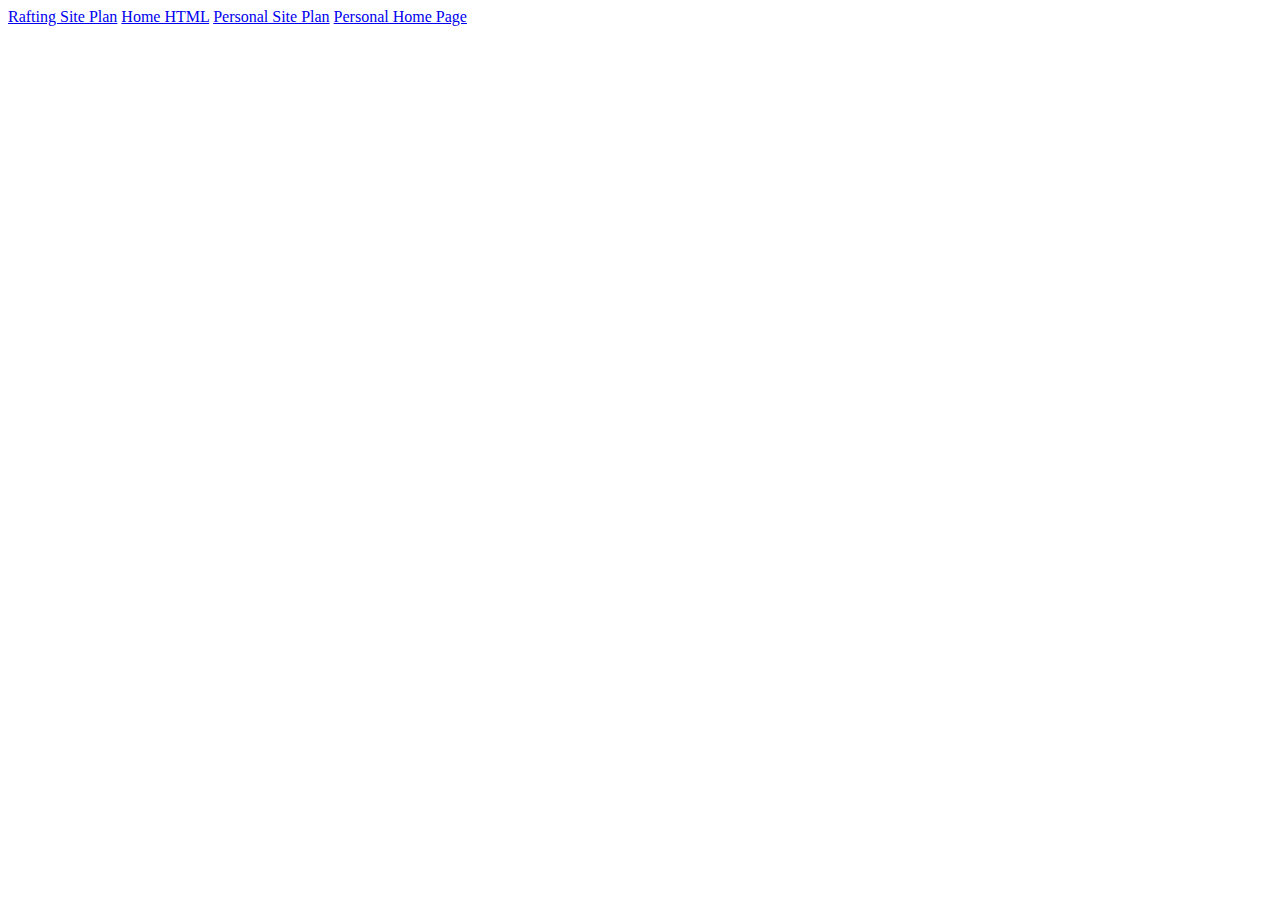
<file: index.html>
<!DOCTYPE html>
<html lang="en">
<head>
    <meta charset="UTF-8">
    <meta http-equiv="X-UA-Compatible" content="IE=edge">
    <meta name="viewport" content="width=device-width, initial-scale=1.0">
    <title>Document</title>
</head>
<body>
    <a href="./wwr/site-plan-rafting.html">Rafting Site Plan</a>
    <a href="./wwr/index.html">Home HTML</a>
    <a href="./music site/site-plan.html">Personal Site Plan</a>
    <a href="./music site/index.html">Personal Home Page</a>
    
</body>
</html>
</file>
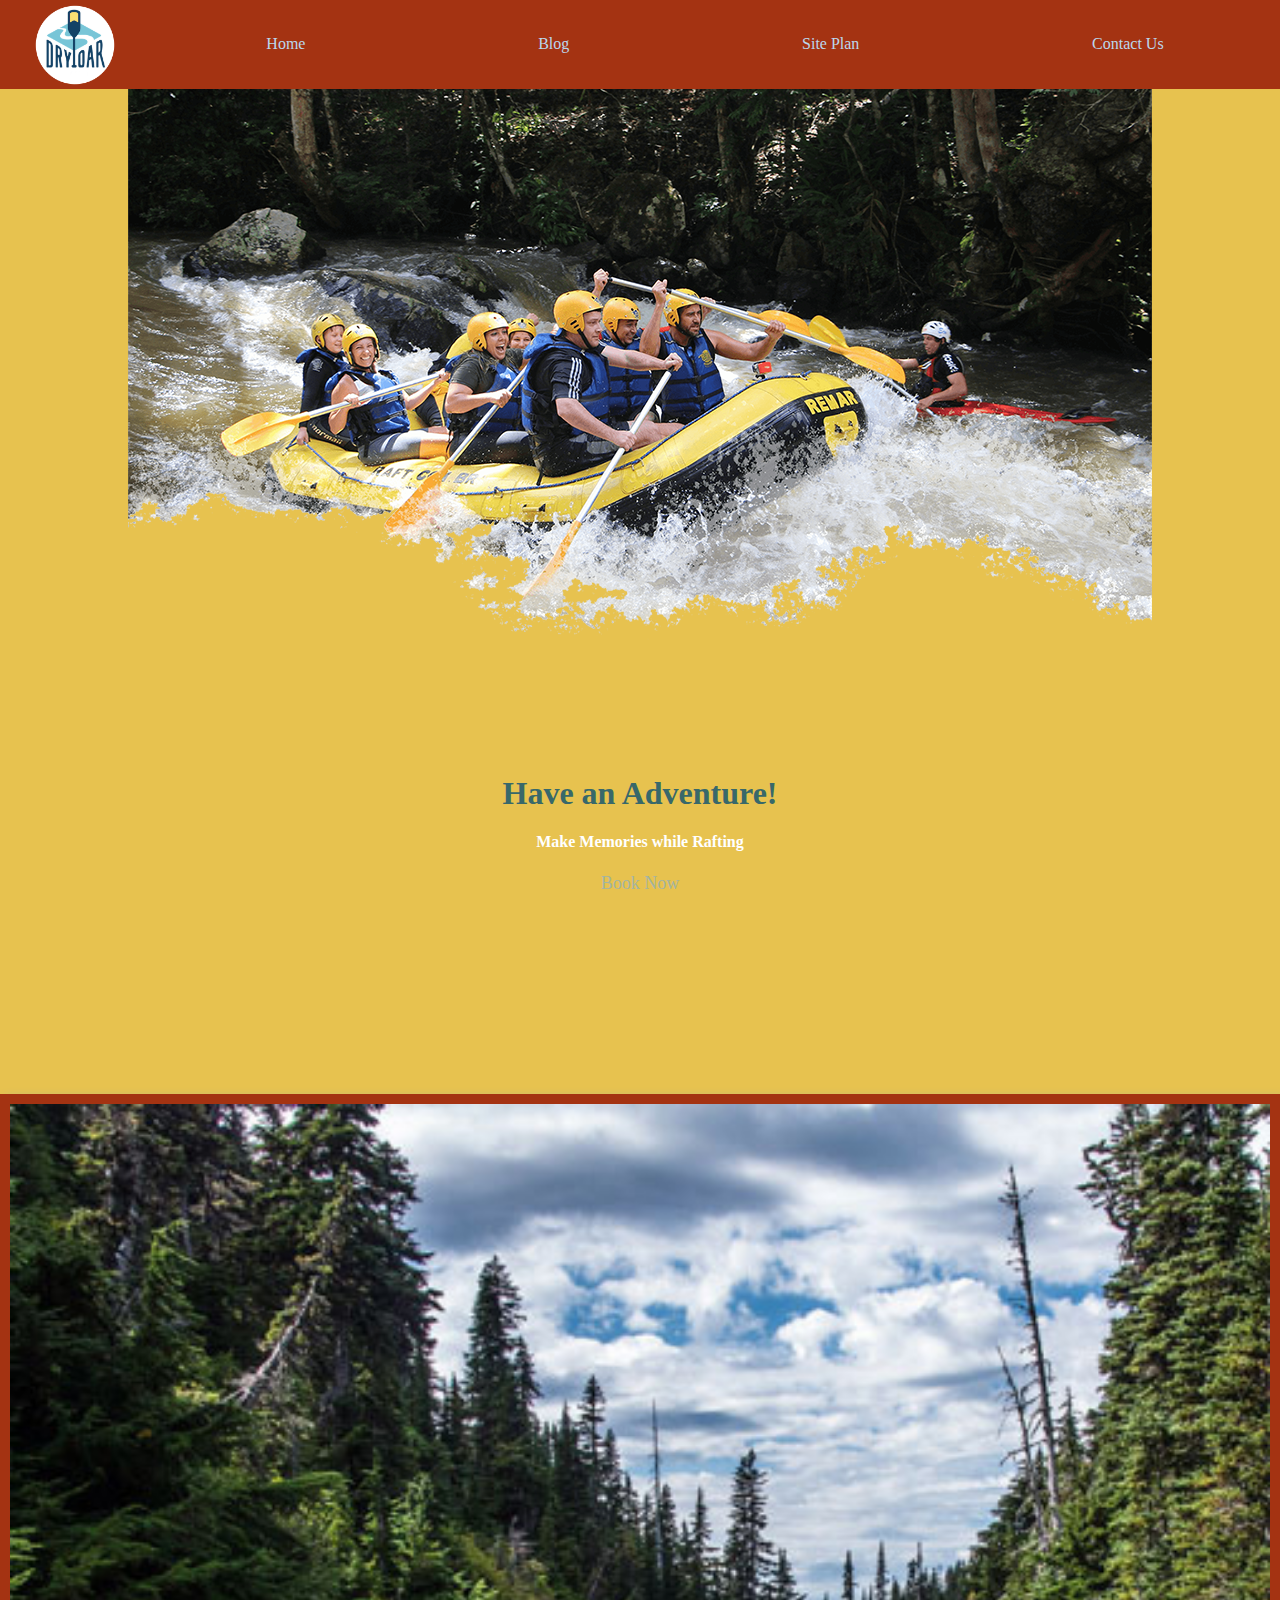
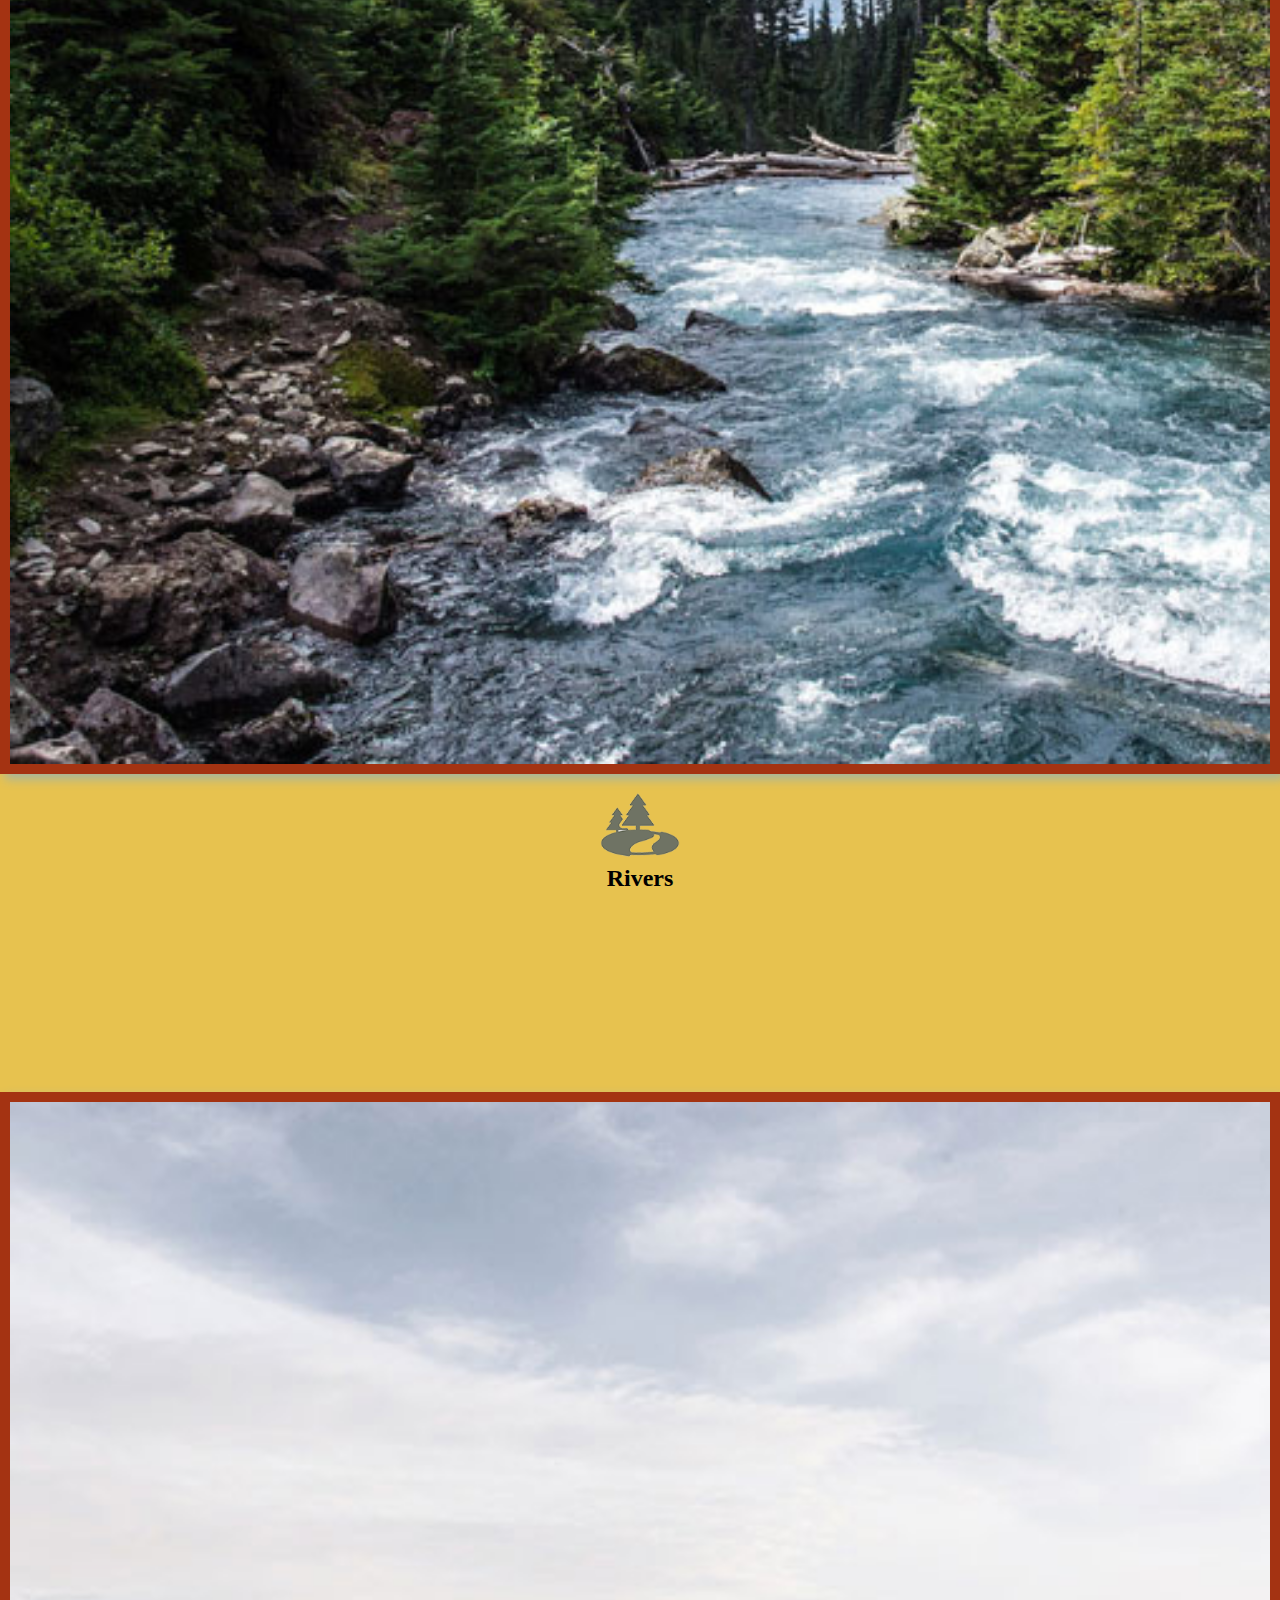
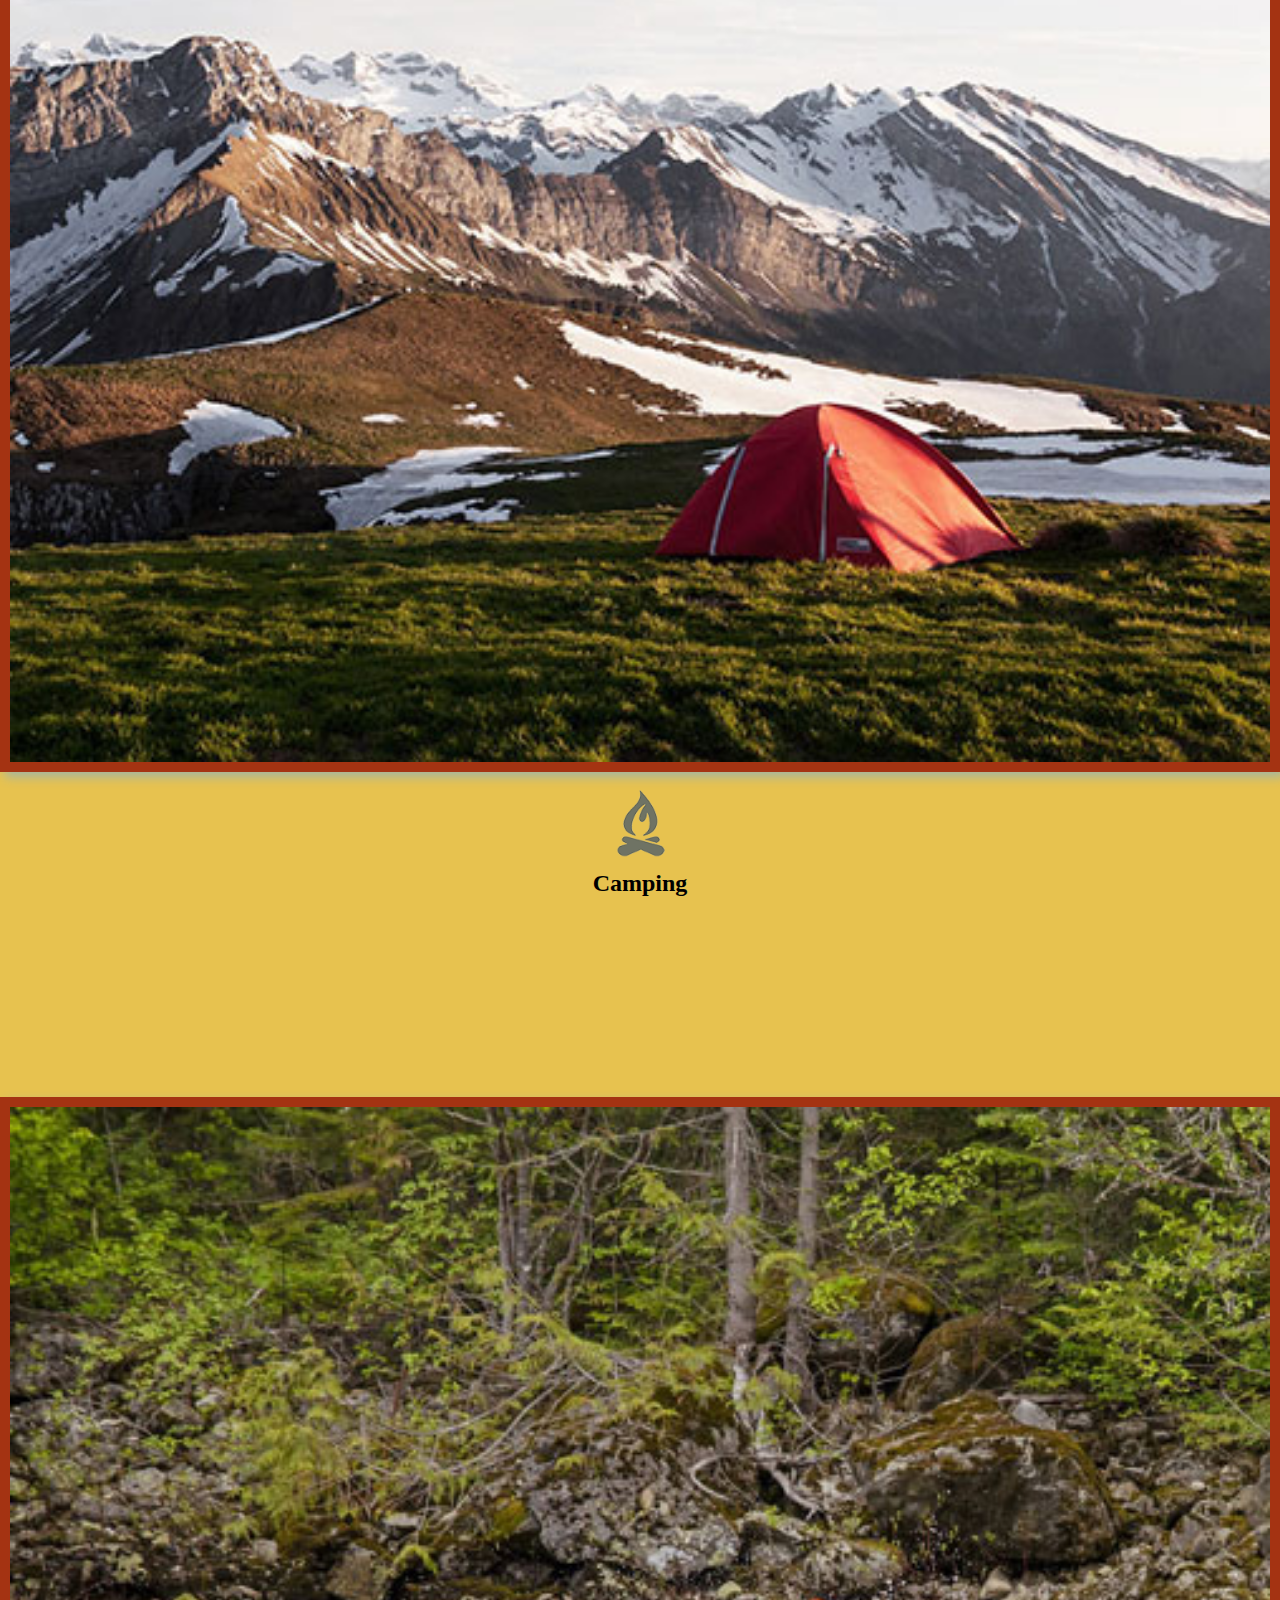
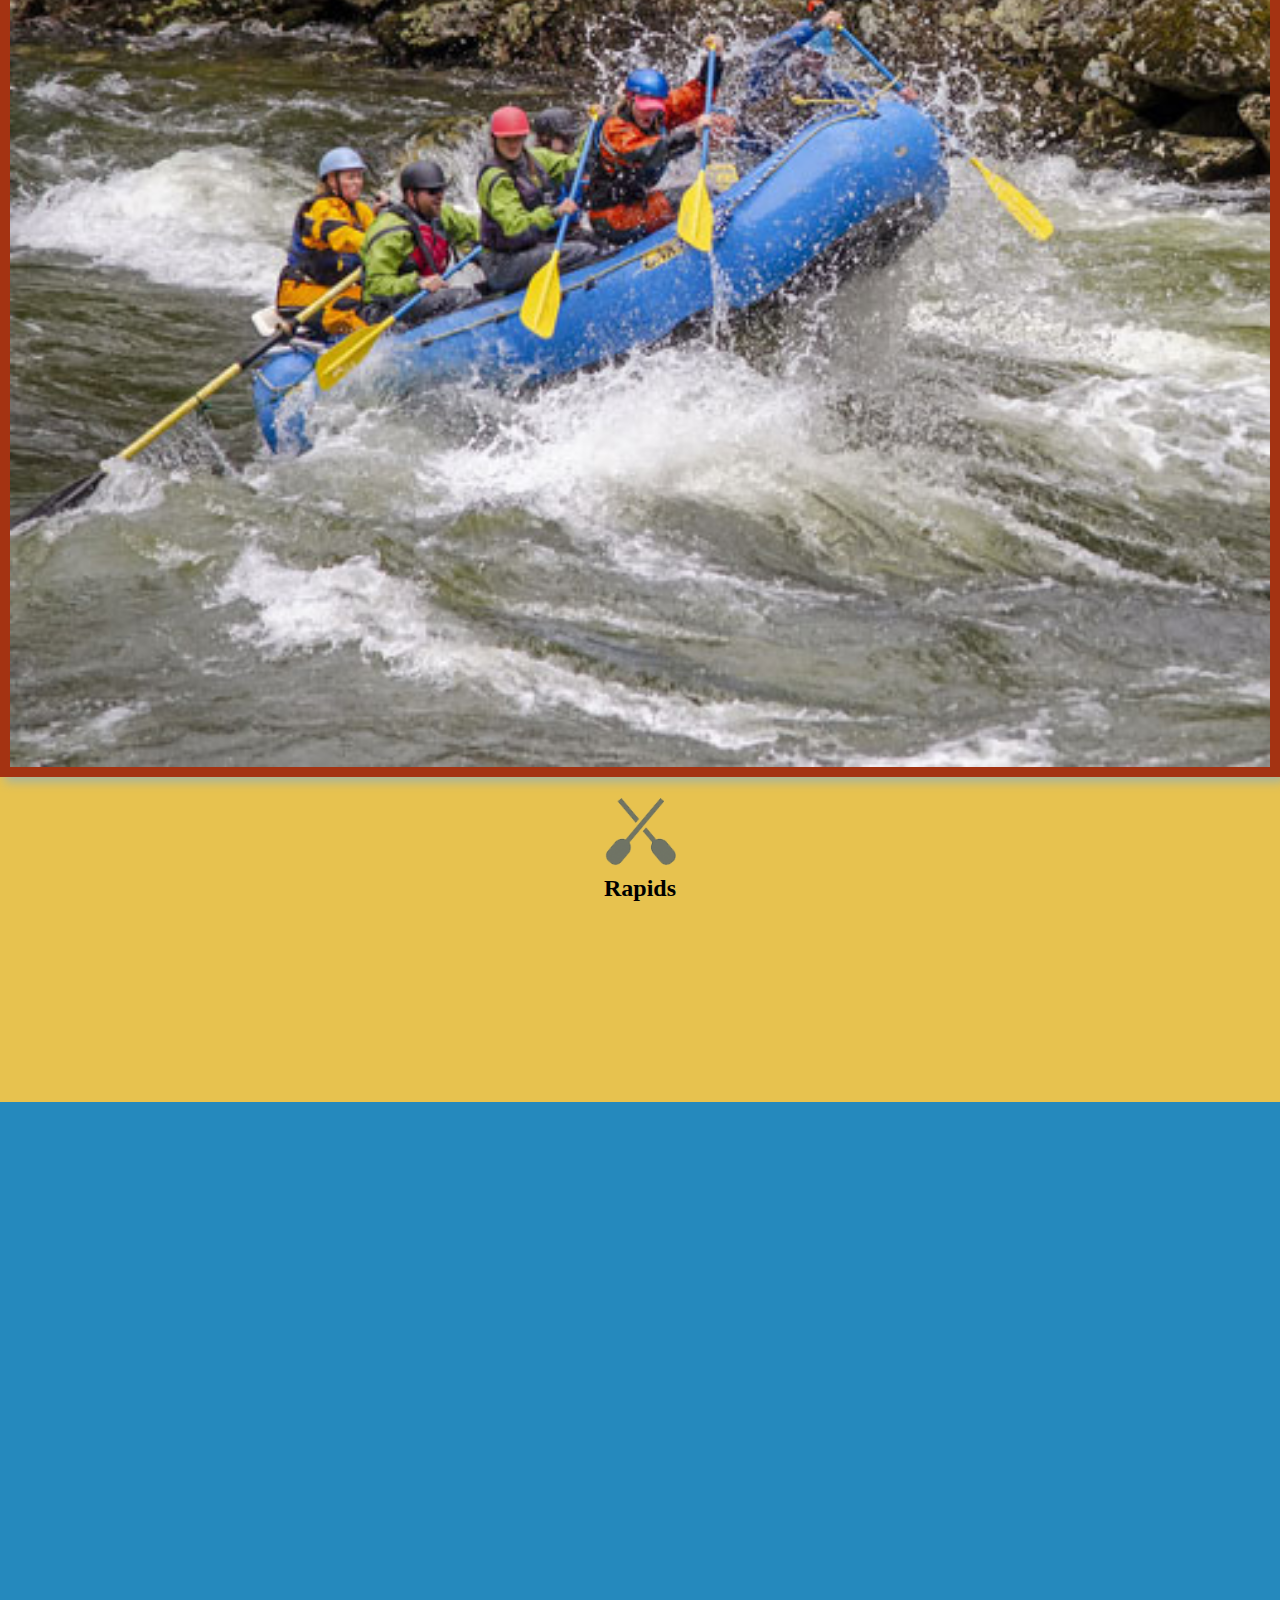
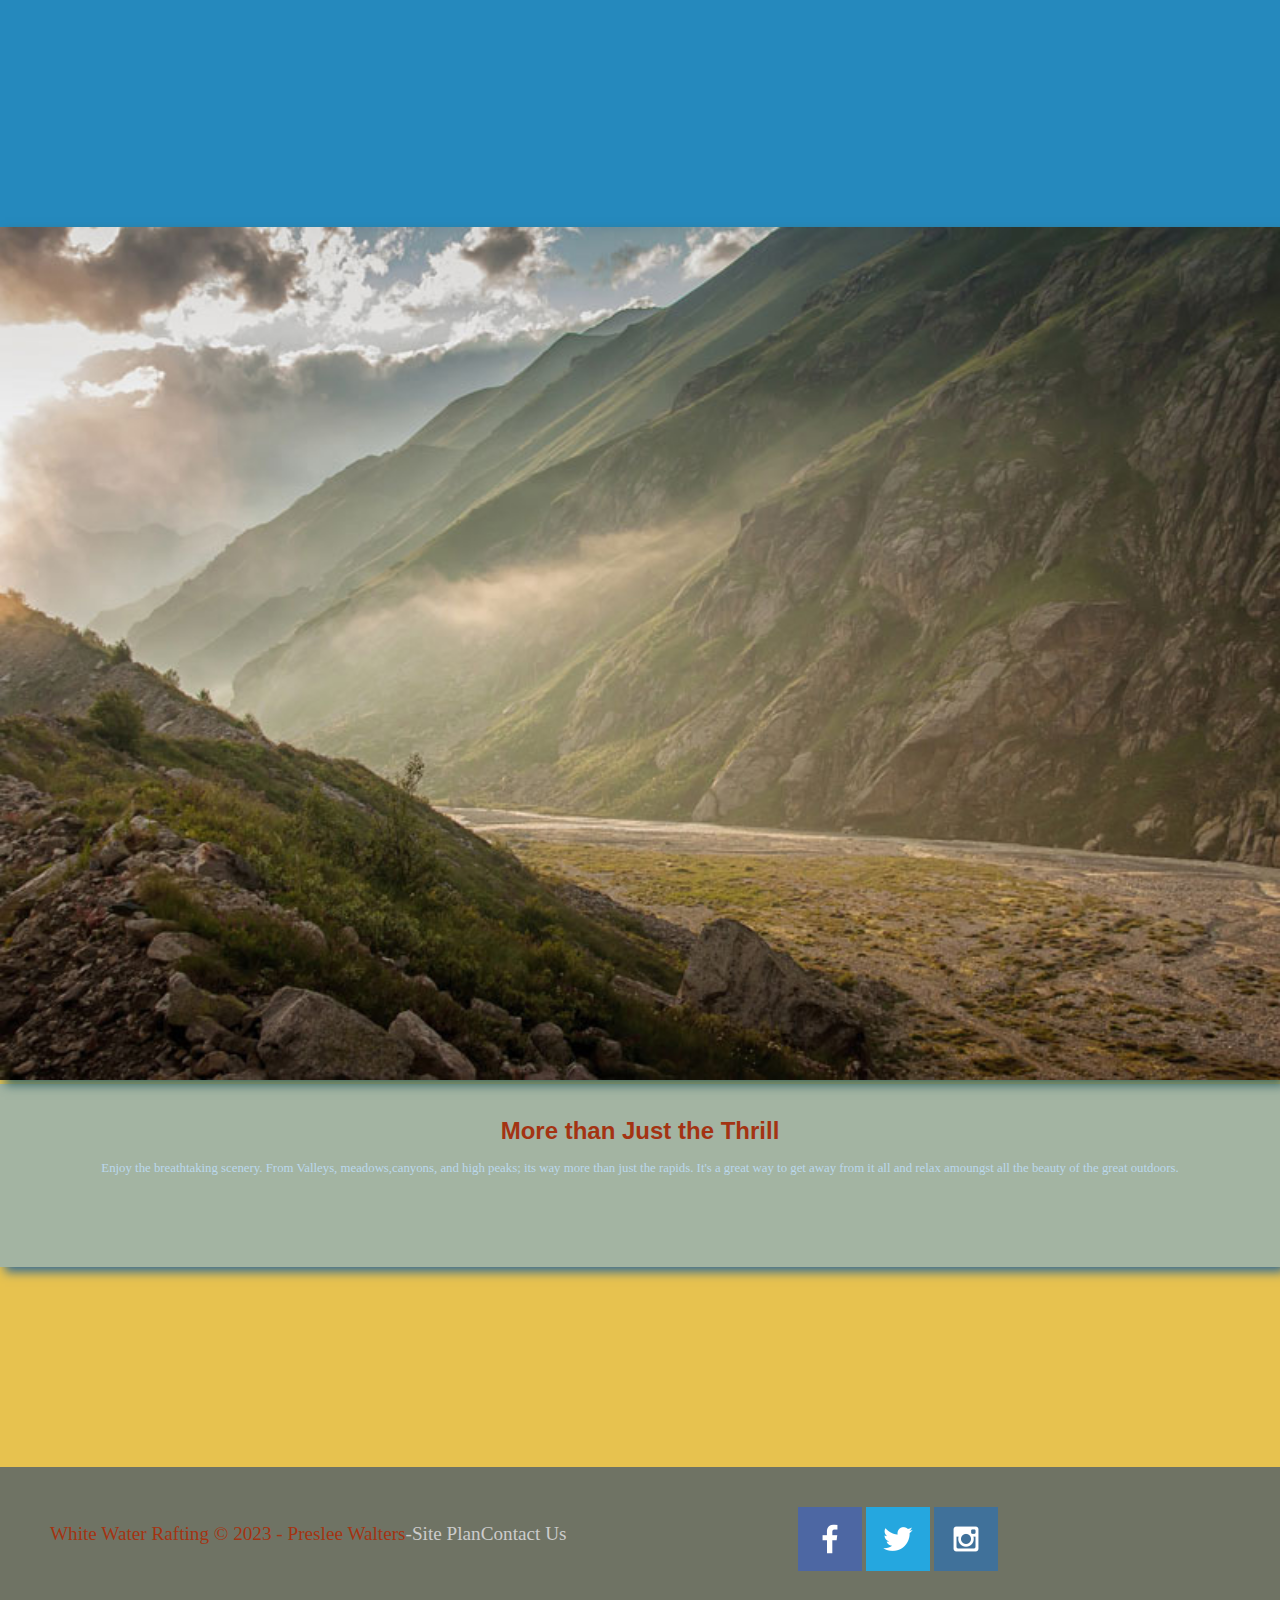
<file: wwr/index.html>
<!DOCTYPE html>
<html lang="en">
<head>
    <meta charset="UTF-8">
    <meta http-equiv="X-UA-Compatible" content="IE=edge">
    <meta name="viewport" content="width=device-width, initial-scale=1.0">
    <link rel="stylesheet" href="styles/style.css">
    <title>Rafting Guide | Vacation | Home</title>
</head>
<body>
    <div id="content"> 
    <header> 
        <a id="logo_link" href="index.html">
            <img class ="logo" src="./images/logo.png" alt = "Rafting Guide Logo">
        </a>
        <nav>
            <a href="index.html">Home</a>
            <a href="blog.html">Blog</a>
            <a href="site-plan-rafting.html">Site Plan</a>
            <a href="contactus.html">Contact Us</a>
        </nav>
    </header>
        <div id="hero">
            <div id="hero-box">
            <img id="hero-img" src="./images/hero.png" alt="Group enjoying rafting">
            </div>
        </div>
        <section id="hero-msg">
            <h1 class="home-title">Have an Adventure!</h1>
            <h4>Make Memories while Rafting</h4>
            <div class="button-box">
                <a class="book" href="contactus.html">Book Now</a>
            </div>
        </section>
        <main class="home-grid">
            <section class="rivers-card">
                <img class="card-img" src="./images/rivers.jpg" alt="river in forest">
                <img class="icon" src="./images/river_icon.png" alt="river icon">
                <h2>Rivers</h2>
            </section>
            <section class="camping-card">
                <img class="card-img" src="./images/camping.jpg" alt="tent in the mountains">
                <img class="icon" src="./images/fire_icon.png" alt="fire icon">
                <h2>Camping</h2>
            </section>
            <section class="rapids-card">
                <img class="card-img" src="./images/rapids.jpg" alt="rafting boat">
                <img class="icon" src="./images/oars.png" alt="oars icon">
                <h2>Rapids</h2>
        </section>  
        <div id="background"></div>
        <img class="mountains" src="./images/mountains.jpg" alt="Misty mountains">
        <section class="msg">
            <h2>More than Just the Thrill</h2>
            <p>Enjoy the breathtaking scenery. From Valleys, meadows,canyons, and high peaks; its way more than just the rapids. It's a great way to get away from it all and relax amoungst all the beauty of the great outdoors.</p>
            <a class="join" href="rivers.html">Join Us</a>

        </section>
        </main>
        <footer>
            <p>White Water Rafting &copy; 2023 - Preslee Walters</p>
            <p><a href="site-plan-rafting.html"> -Site Plan</a> </p>
            <p><a href="contactus.html"> Contact Us</a> </p>
            <div class="social">
                <a href="https://facebook.com" target="_blank">
                    <img src="./images/facebook.png" alt="fb icon">
                </a>
                    <a href="https://twitter.com" target="_blank">
                        <img src="./images/twitter.png" alt="twitter icon">
                </a>
                <a href="https://instagram.com" target="_blank">
                        <img src="./images/instagram.png" alt="instagram icon">
                </a>
            </div>
        </footer>
    </div>
</body>
</html>
</file>
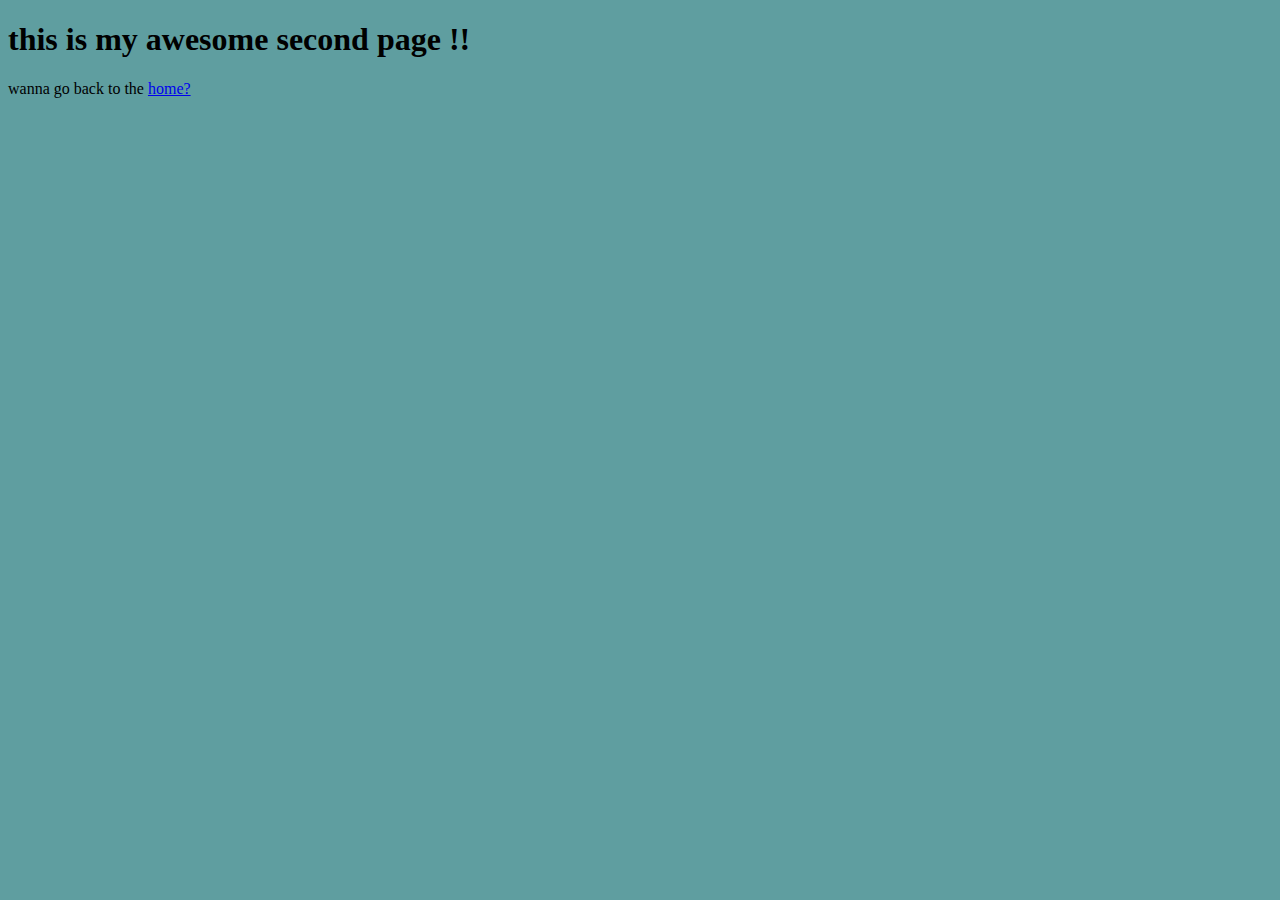
<file: awesomesecondpage.html>
<!DOCTYPE html>
<html lang="en" class="anotherColor">
<head>
    <meta charset="UTF-8">
    <meta http-equiv="X-UA-Compatible" content="IE=edge">
    <meta name="viewport" content="width=device-width, initial-scale=1.0">
    <title>awesome second page</title>
    <link rel="stylesheet" href="style.css">
</head>
<body>
    <h1> this is my awesome second page !!</h1>
    <p> wanna go back to the <a href ="./index.html">home?</a></p>
</body>
</html>
</file>
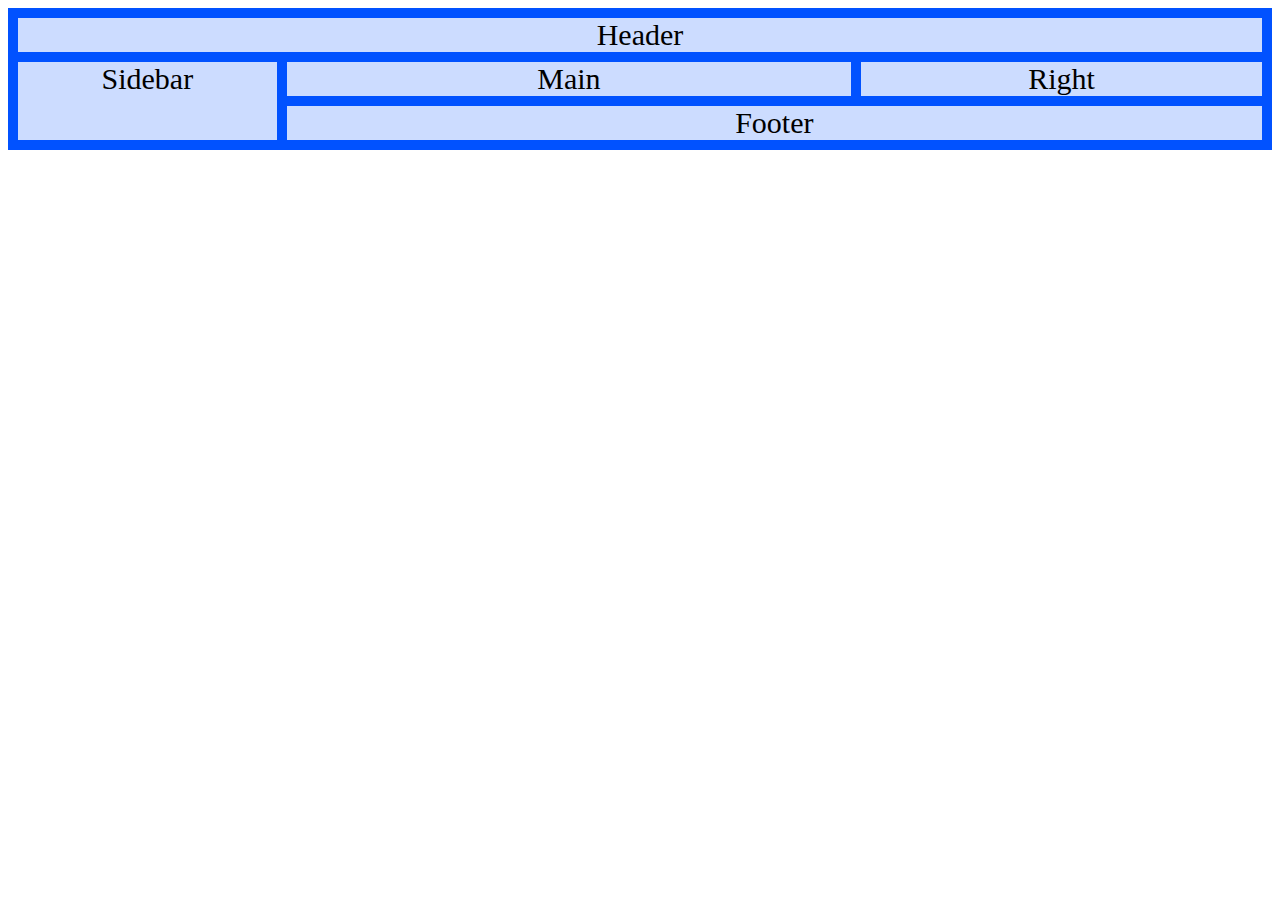
<file: grid.html>
<!DOCTYPE html>
<html>
<head>
<style>
.item1 { grid-area: header; }
.item2 { grid-area: menu; }
.item3 { grid-area: main; }
.item4 { grid-area: right; }
.item5 { grid-area: footer; }

.grid-container {
  display: grid;
  grid-template-areas:
    'header header header header header header'
    'menu main main main right right'
    'menu footer footer footer footer footer';
  gap: 10px;
  background-color: #0152ff;
  padding: 10px;
}

.grid-container > div {
  background-color: rgba(255, 255, 255, 0.8);
  text-align: center;
  padding: 20px 0 solid rgb(250, 250, 250);
  font-size: 30px;
}
</style>
</head>
<body>


<div class="grid-container">
  <div class="item1">Header</div>
  <div class="item2">Sidebar</div>
  <div class="item3">Main</div>  
  <div class="item4">Right</div>
  <div class="item5">Footer</div>
</div>

</body>
</html>
</file>
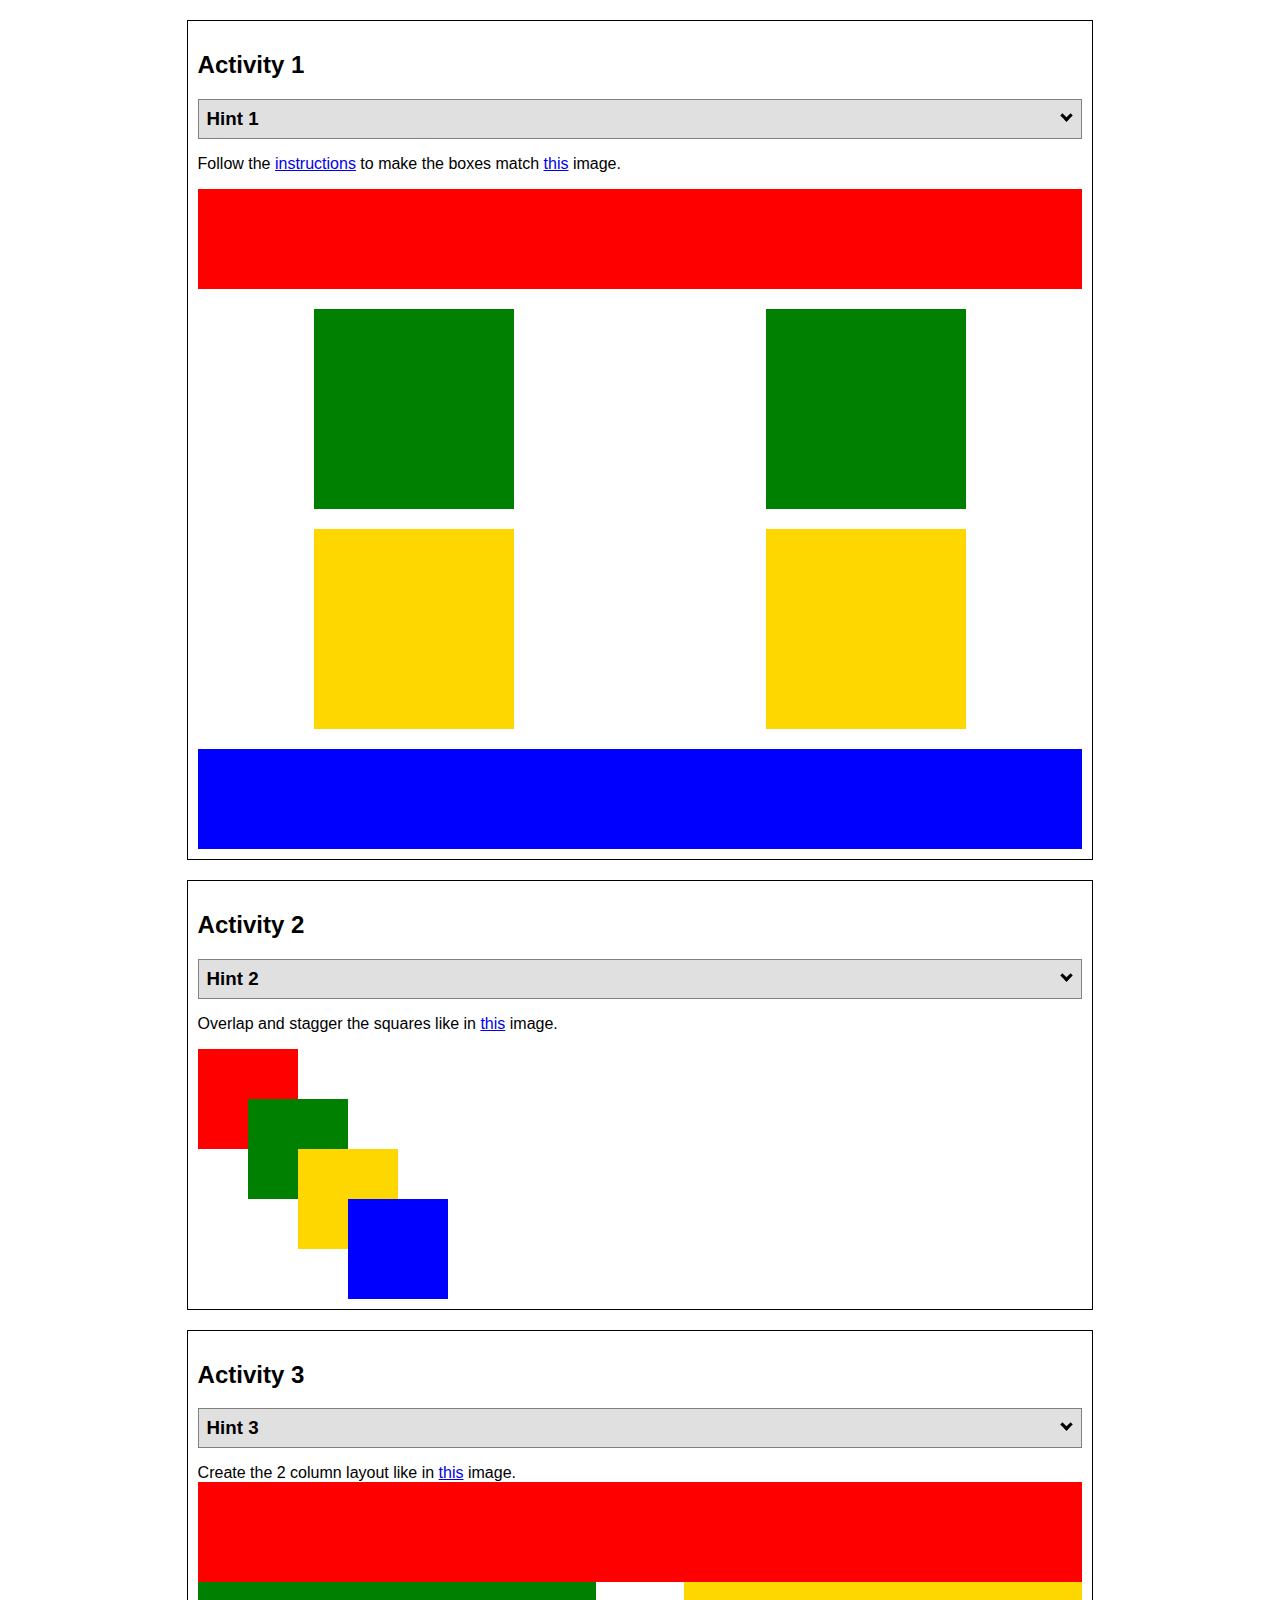
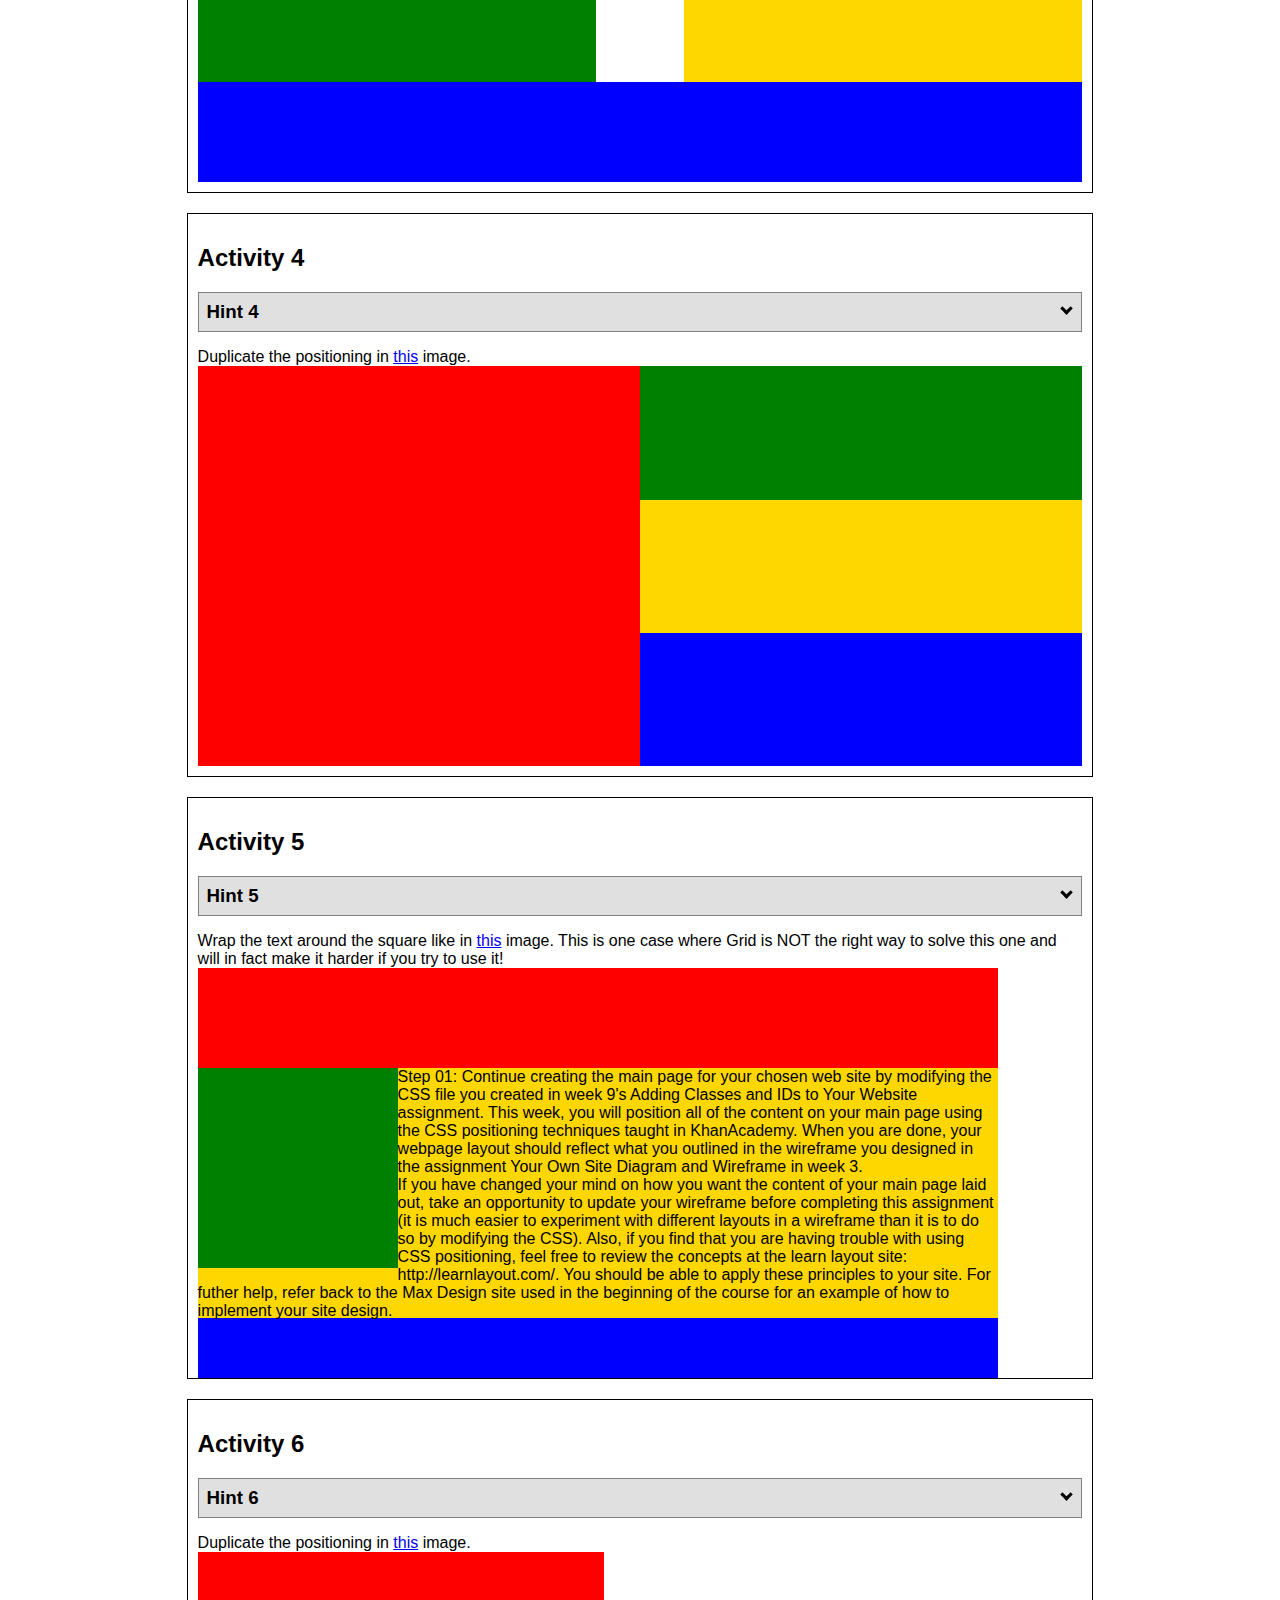
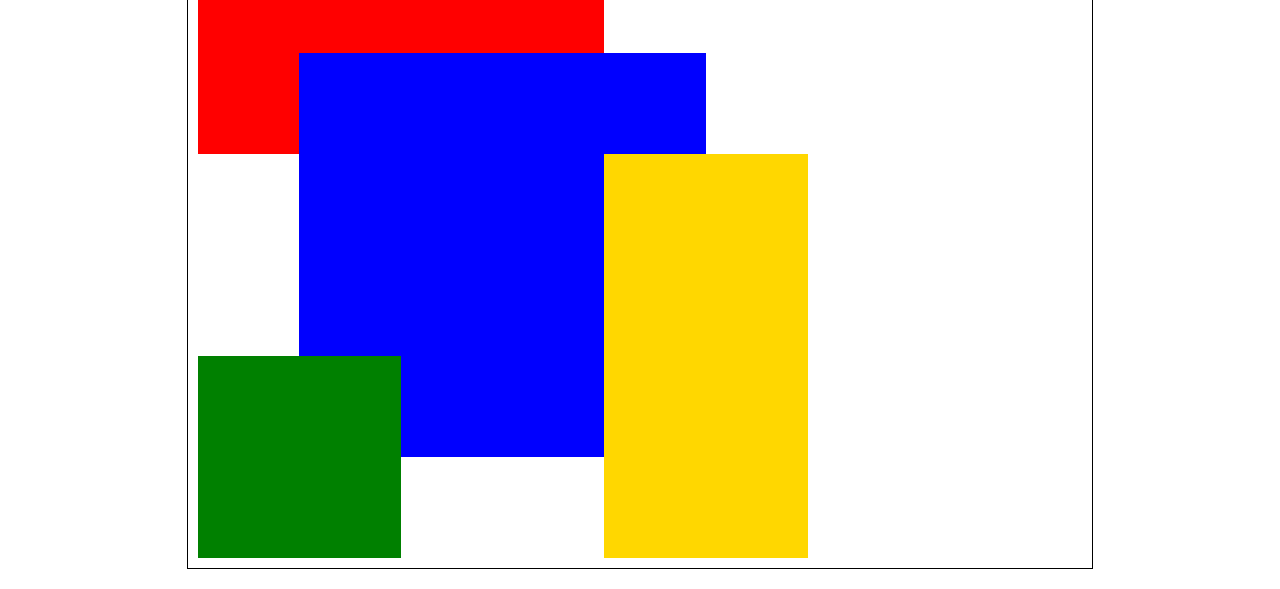
<file: positioning.html>
<!DOCTYPE html>
<html lang="en">
    <head>
    <!-- HTML - Name: positioning.html -->
    <title>Positioning Activity</title>
    <link rel="stylesheet" type="text/css" href="positionstyles.css" />
    </head>
    <body>
    <div class="activity">
        <h2>Activity 1</h2>
        <section class="hint"><input type="checkbox" ><i></i> <h3>Hint 1</h3><div><p>Check out the <a href="https://byui-wdd.github.io/wdd130/activities/css-positioning.html" target="_blank">activity instructions</a> in Ilearn!</p></div></section>
        <p>Follow the <a href="https://byui-wdd.github.io/wdd130/activities/css-positioning.html" target="_blank">instructions</a> to make the boxes match  <a href="https://byui-wdd.github.io/wdd130/images/example1.png" target="_blank">this</a> image.</p>
        <div class="content1" >
        <div class="red1" ></div>
        <div class="green1" ></div>
        <div class="green1" ></div>
        <div class="yellow1"></div>
        <div class="yellow1"></div>
        <div class="blue1"></div>
        </div>
    </div>
    <div class="activity">
        <h2>Activity 2</h2>
        <section class="hint"><input type="checkbox" > <h3>Hint 2</h3><i></i><div><p>Remember that the best way to shift elements around slightly on the page is with Margins.  You could also use Grid.  Either would work for this. If you choose margin remember that you can use a <em>negative</em> margin. (ie margin-top: -20px;)</p><h4>Properties used:</h4><ul><li>margin-top, margin-left</li><li>...or...</li><li>grid-template-columns: 50px 50px 50px 50px 50px</li></ul></div></section>
        <p>Overlap and stagger the squares like in <a href="https://byui-wdd.github.io/wdd130/images/example2.png" target="_blank">this</a> image.</p>
        <div class="content2" >
        <div class="red2" ></div>
        <div class="green2" ></div>
        <div class="yellow2"></div>
        <div class="blue2"></div>
        </div>
    </div>
    <div class="activity">
        <h2>Activity 3</h2>
        <section class="hint"><input type="checkbox" > <h3>Hint 3</h3><i></i><div><p>This one is going to be best solved with CSS Grid. Remember to make the boxes the right width first...then start moving them around. </p><h4>Properties used:</h4><ul><li>display:grid;</li><li>grid-template-columns:</li><li>grid-column-gap:</li>
        <li>grid-column:</li>  </ul></div></section>
        Create the 2 column layout like in <a href="https://byui-wdd.github.io/wdd130/images/example3.png" target="_blank">this</a>  image.
        <div class="content3" >
        <div class="red3" ></div>
        <div class="green3" ></div>
        <div class="yellow3"></div>
        <div class="blue3"></div>
        </div>
    </div>
    <div class="activity">
        <h2>Activity 4</h2>
        <section class="hint"><input type="checkbox" > <h3>Hint 4</h3><i></i><div><p>For the others we have been primarily concerned with width. For this one you will need to adjust height as well. </p><h4>Properties used:</h4><ul><li>display:grid;</li><li>grid-template-columns:</li><li>grid-row:</li></ul></div></section>
        Duplicate the positioning in <a href="https://byui-wdd.github.io/wdd130/images/example4.png" target="_blank">this</a> image. 
        <div class="content4" >
        <div class="red4" ></div>
        <div class="green4" ></div>
        <div class="yellow4"></div>
        <div class="blue4"></div>
        </div>
    </div>

    <div class="activity">
        <h2>Activity 5</h2>
        <section class="hint"><input type="checkbox" > <h3>Hint 5</h3><i></i><div><p>Grid is <strong>not</strong> the right way to do this.  In fact there is only one way to really do that...and that is with float. Remember that we float the thing we want the text to wrap around.  Also remember to start by making all the shapes the right size and shape.</p><h4>Properties used:</h4><ul><li>float: left;</li></ul></div></section>
        Wrap the text around the square like in <a href="https://byui-wdd.github.io/wdd130/images/example5.png" target="_blank">this</a> image. This is one case where Grid is NOT the right way to solve this one and will in fact make it harder if you try to use it!
        <div class="content5" >
        <div class="red5" ></div>
        <div class="green5" ></div>
        <div class="yellow5">Step 01: Continue creating the main page for your chosen web site by modifying the CSS file you created in week 9's Adding Classes and IDs to Your Website assignment. This week, you will position all of the content on your main page using the CSS positioning techniques taught in KhanAcademy. When you are done, your webpage layout should reflect what you outlined in the wireframe you designed in the assignment Your Own Site Diagram and Wireframe in week 3. <br />
            If you have changed your mind on how you want the content of your main page laid out, take an opportunity to update your wireframe before completing this assignment (it is much easier to experiment with different layouts in a wireframe than it is to do so by modifying the CSS). Also, if you find that you are having trouble with using CSS positioning, feel free to review the concepts at the learn layout site: http://learnlayout.com/. You should be able to apply these principles to your site. For futher help, refer back to the Max Design site used in the beginning of the course for an example of how to implement your site design.</div>
        <div class="blue5"></div>
        </div>
    </div>
    <div class="activity">
        <h2>Activity 6</h2>
        <section class="hint"><input type="checkbox" > <h3>Hint 6</h3><i></i><div><p>This one is all about visualizing the grid behind the layout. If you are having a hard time doing that first: all the sizes are even multiples of 100, and second here is another example with the lines drawn: <a href="https://byui-wdd.github.io/wdd130/images/example6-hint.png" target="_blank">example 6 with lines</a>. For this one you will find it easiest if you use px for the column width. You can also use <kbd>z-index</kbd> to control the element layering.    </p><h4>Properties used:</h4><ul><li>display:grid;</li><li>grid-template-columns:</li><li>grid-column:</li><li>grid-row:</li><li><a href="https://www.w3schools.com/cssref/pr_pos_z-index.asp" target="_blank">z-index:</a></li></ul></div></section>
        Duplicate the positioning in <a href="https://byui-wdd.github.io/wdd130/images/example6.png" target="_blank">this</a> image.
        <div class="content6" >
        <div class="red6" ></div>
        <div class="green6" ></div>
        <div class="yellow6"></div>
        <div class="blue6"></div>
        </div>
    </div>
    </body>
</html>
</file>
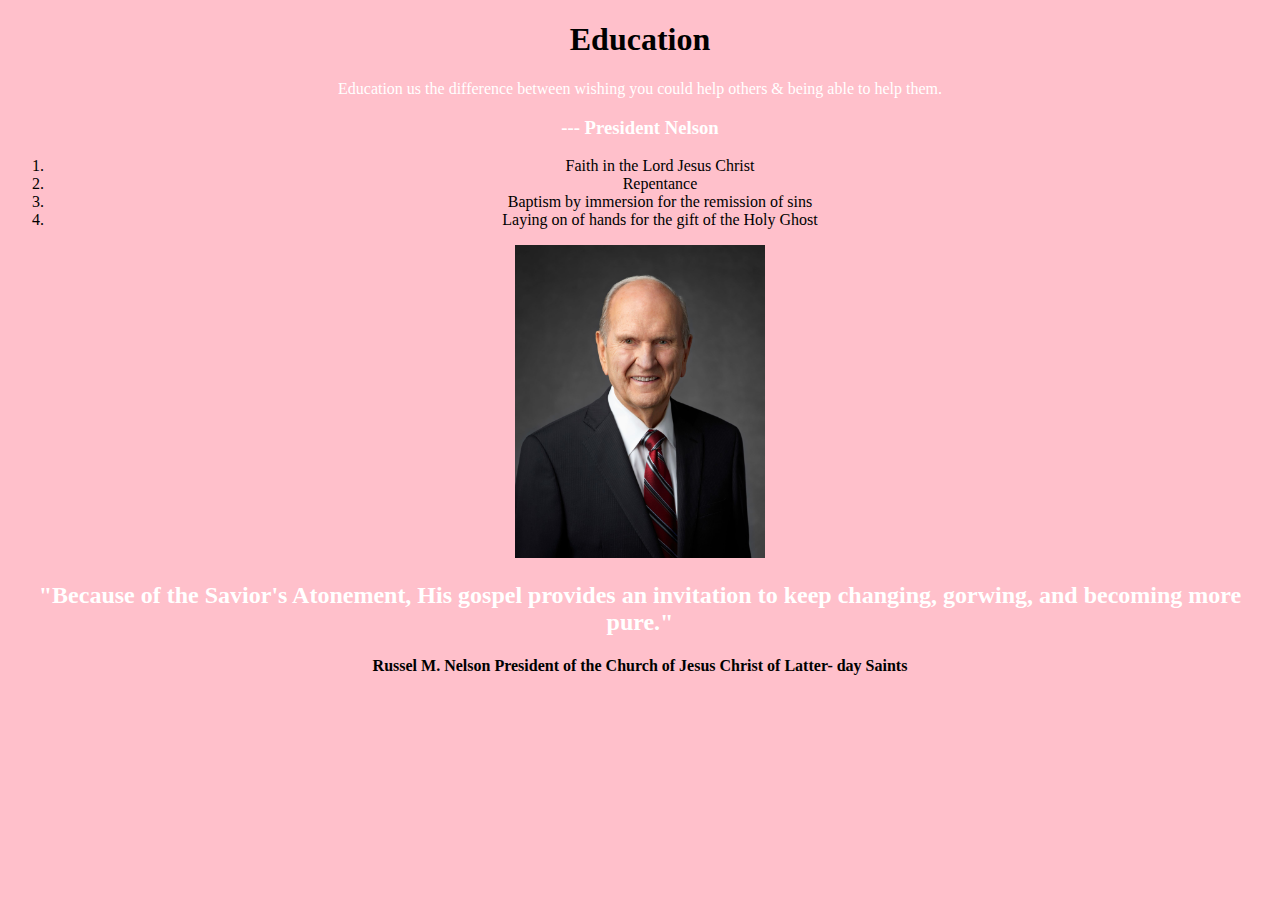
<file: week4ICE.html>
<!DOCTYPE html>
<html lang="en">
<head>
    <meta charset="UTF-8">
    <meta http-equiv="X-UA-Compatible" content="IE=edge">
    <meta name="viewport" content="width=device-width, initial-scale=1.0">
    <title>Presdident Nelson Quote</title>
    <link rel="stylesheet" href="week4ICE.css">
    <h1>Education</h1>
    <p>Education us the difference between wishing you could help others &
        being able to help them.
    </p>
    <h3>--- President Nelson</h3>
    <ol>
        <li>Faith in the Lord Jesus Christ</li>
        <li>Repentance</li>
        <li>Baptism by immersion for the remission of sins</li>
        <li>Laying on of hands for the gift of the Holy Ghost</li>
     </ol>
     <img class ="portrait" src="./russell_nelson.jpeg" alt = "President Russel M. Nelson" width="250">
     <h2>"Because of the Savior's Atonement, His gospel provides an invitation to keep changing, gorwing, and becoming more pure."</h2>
     <h4>Russel M. Nelson
        President of the Church of Jesus Christ of Latter- 
        day Saints
     </h4>
</head>
<body>
    
</body>
</html>
</file>
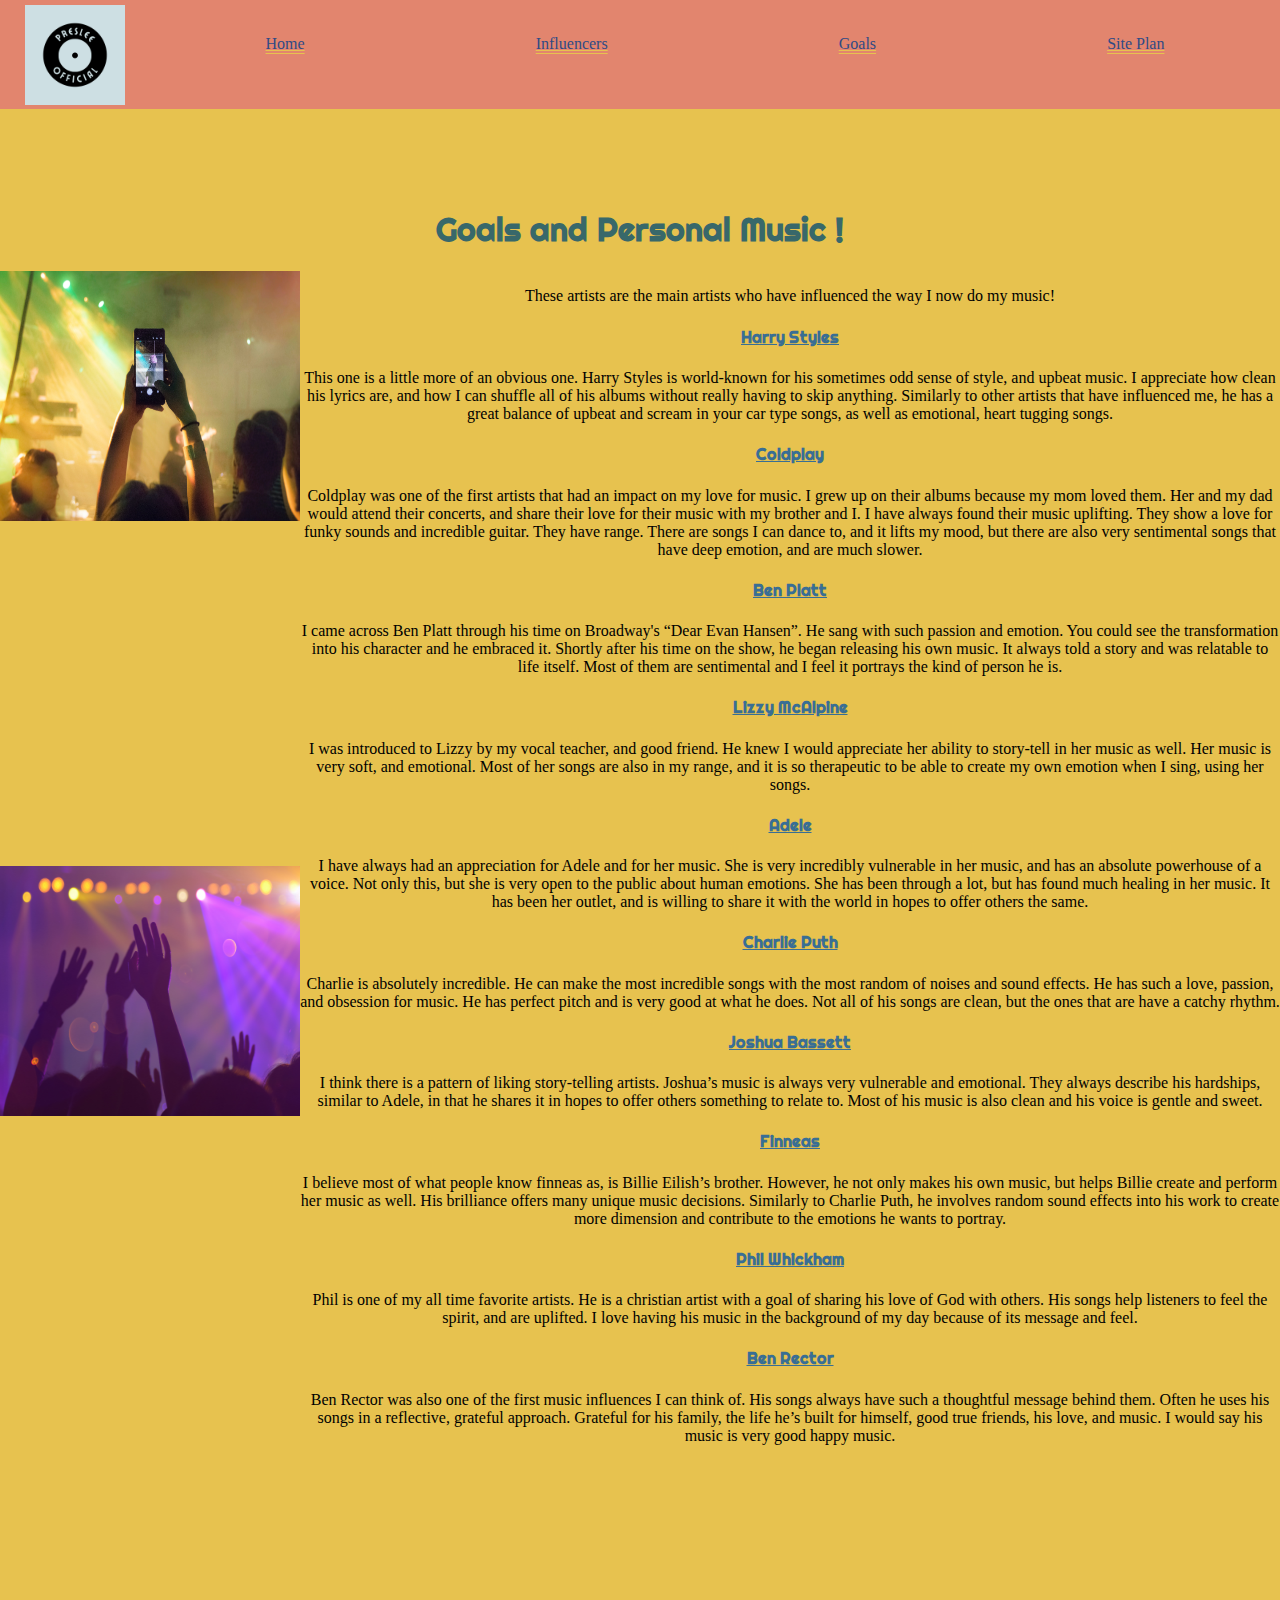
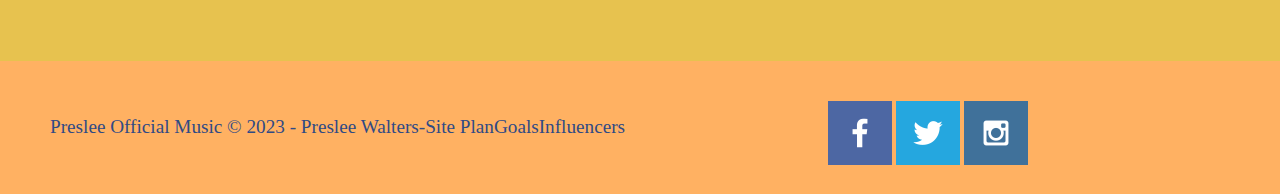
<file: music site/influencers.html>
<!DOCTYPE html>
<html lang="en">
<head>
    <meta charset="UTF-8">
    <meta http-equiv="X-UA-Compatible" content="IE=edge">
    <meta name="viewport" content="width=device-width, initial-scale=1.0">
    <link rel="stylesheet" href="styles/style.css">
    <title>Home</title>
</head>
<body>
    <div id="content"> 
    <header> 
        <a id="logo_link" href="index.html">
            <img class ="logo" src="./images/logo.png" alt = "Personal Logo">
        </a>
        <nav>
            <a href="index.html">Home</a>
            <a href="influencers.html">Influencers</a>
            <a href="goals.html">Goals</a>
            <a href="site-plan.html">Site Plan</a>
        </nav>
    </header>

    <section id="title-msg">
        <h1 class="home-title">Goals and Personal Music !</h1>
    </section>

    <div class="influencersgrid">
        <div class="textarea">
 <p>These artists are the main artists who have influenced the way I now do my music! </p>

 <h4>Harry Styles</h4>
 <p>This one is a little more of an obvious one. Harry Styles is world-known for his 
    sometimes odd sense of style, and upbeat music. I appreciate how clean his lyrics 
    are, and how I can shuffle all of his albums without really having to skip anything.
     Similarly to other artists that have influenced me, he has a great balance of upbeat
      and scream in your car type songs, as well as emotional, heart tugging songs.
</p>
 <h4>Coldplay</h4>
 <p>Coldplay was one of the first artists that had an impact on my love for music.
     I grew up on their albums because my mom loved them. Her and my dad would attend 
     their concerts, and share their love for their music with my brother and I. I have 
     always found their music uplifting. They show a love for funky sounds and incredible
      guitar. They have range. There are songs I can dance to, and it lifts my mood, but
       there are also very sentimental songs that have deep emotion, and are much slower. 
</p>
 <h4>Ben Platt</h4>
 <p>I came across Ben Platt through his time on Broadway's “Dear Evan Hansen”. 
    He sang with such passion and emotion. You could see the transformation into his 
    character and he embraced it. Shortly after his time on the show, he began releasing 
    his own music. It always told a story and was relatable to life itself. Most of them 
    are sentimental and I feel it portrays the kind of person he is. 
</p>
 <h4>Lizzy McAlpine</h4>
 <p>I was introduced to Lizzy by my vocal teacher, and good friend. He knew I would 
    appreciate her ability to story-tell in her music as well. Her music is very soft, 
    and emotional. Most of her songs are also in my range, and it is so therapeutic to 
    be able to create my own emotion when I sing, using her songs.
</p>
 <h4>Adele</h4>
 <p>I have always had an appreciation for Adele and for her music. She is very
     incredibly vulnerable in her music, and has an absolute powerhouse of a voice. 
     Not only this, but she is very open to the public about human emotions. She has been
      through a lot, but has found much healing in her music. It has been her outlet, and
       is willing to share it with the world in hopes to offer others the same. 
</p>
 <h4>Charlie Puth</h4>
 <p>Charlie is absolutely incredible. He can make the most incredible songs with the 
    most random of noises and sound effects. He has such a love, passion, and obsession 
    for music. He has perfect pitch and is very good at what he does. Not all of his 
    songs are clean, but the ones that are have a catchy rhythm.
 </p>
 <h4>Joshua Bassett</h4>
 <p>
    I think there is a pattern of liking story-telling artists. Joshua’s music is always
     very vulnerable and emotional. They always describe his hardships, similar to Adele,
      in that he shares it in hopes to offer others something to relate to. Most of his 
      music is also clean and his voice is gentle and sweet. 
</p>
 <h4>Finneas</h4>
 <p>I believe most of what people know finneas as, is Billie Eilish’s brother. However, 
    he not only makes his own music, but helps Billie create and perform her music as 
    well.  His brilliance offers many unique music decisions. Similarly to Charlie Puth, 
    he involves random sound effects into his work to create more dimension and 
    contribute to the emotions he wants to portray.
 </p>
 <h4>Phil Whickham</h4>
 <p>Phil is one of my all time favorite artists. He is a christian artist with a goal 
    of sharing his love of God with others. His songs help listeners to feel the spirit, 
    and are uplifted. I love having his music in the background of my day because of its 
    message and feel.
</p>
 <h4>Ben Rector</h4>
 <p>Ben Rector was also one of the first music influences I can think of. His songs 
    always have such a thoughtful message behind them. Often he uses his songs in a 
    reflective, grateful approach. Grateful for his family, the life he’s built for 
    himself, good true friends, his love, and music. I would say his music is very good 
    happy music. 
</p>
        </div>
    <img class="concert" src="images/concert-influences.jpg" width="300" height="250" alt="image for page">
    <img class="video" src="images/takingvideo-influencers.jpg" width="300" height="250" alt="image for page">
    </div>


    <footer>
        <p>Preslee Official Music &copy; 2023 - Preslee Walters</p>
        <p><a href="site-plan.html"> -Site Plan</a> </p>
        <p><a href="goals.html"> Goals</a> </p>
        <p><a href="influencers.html">Influencers</a></p>
        <div class="social">
            <a href="https://facebook.com" target="_blank">
                <img src="./images/facebook.png" alt="fb icon">
            </a>
                <a href="https://twitter.com" target="_blank">
                    <img src="./images/twitter.png" alt="twitter icon">
            </a>
            <a href="https://instagram.com" target="_blank">
                    <img src="./images/instagram.png" alt="instagram icon">
            </a>
        </div>
    </footer>

    </div>

</body>
</html>
</file>
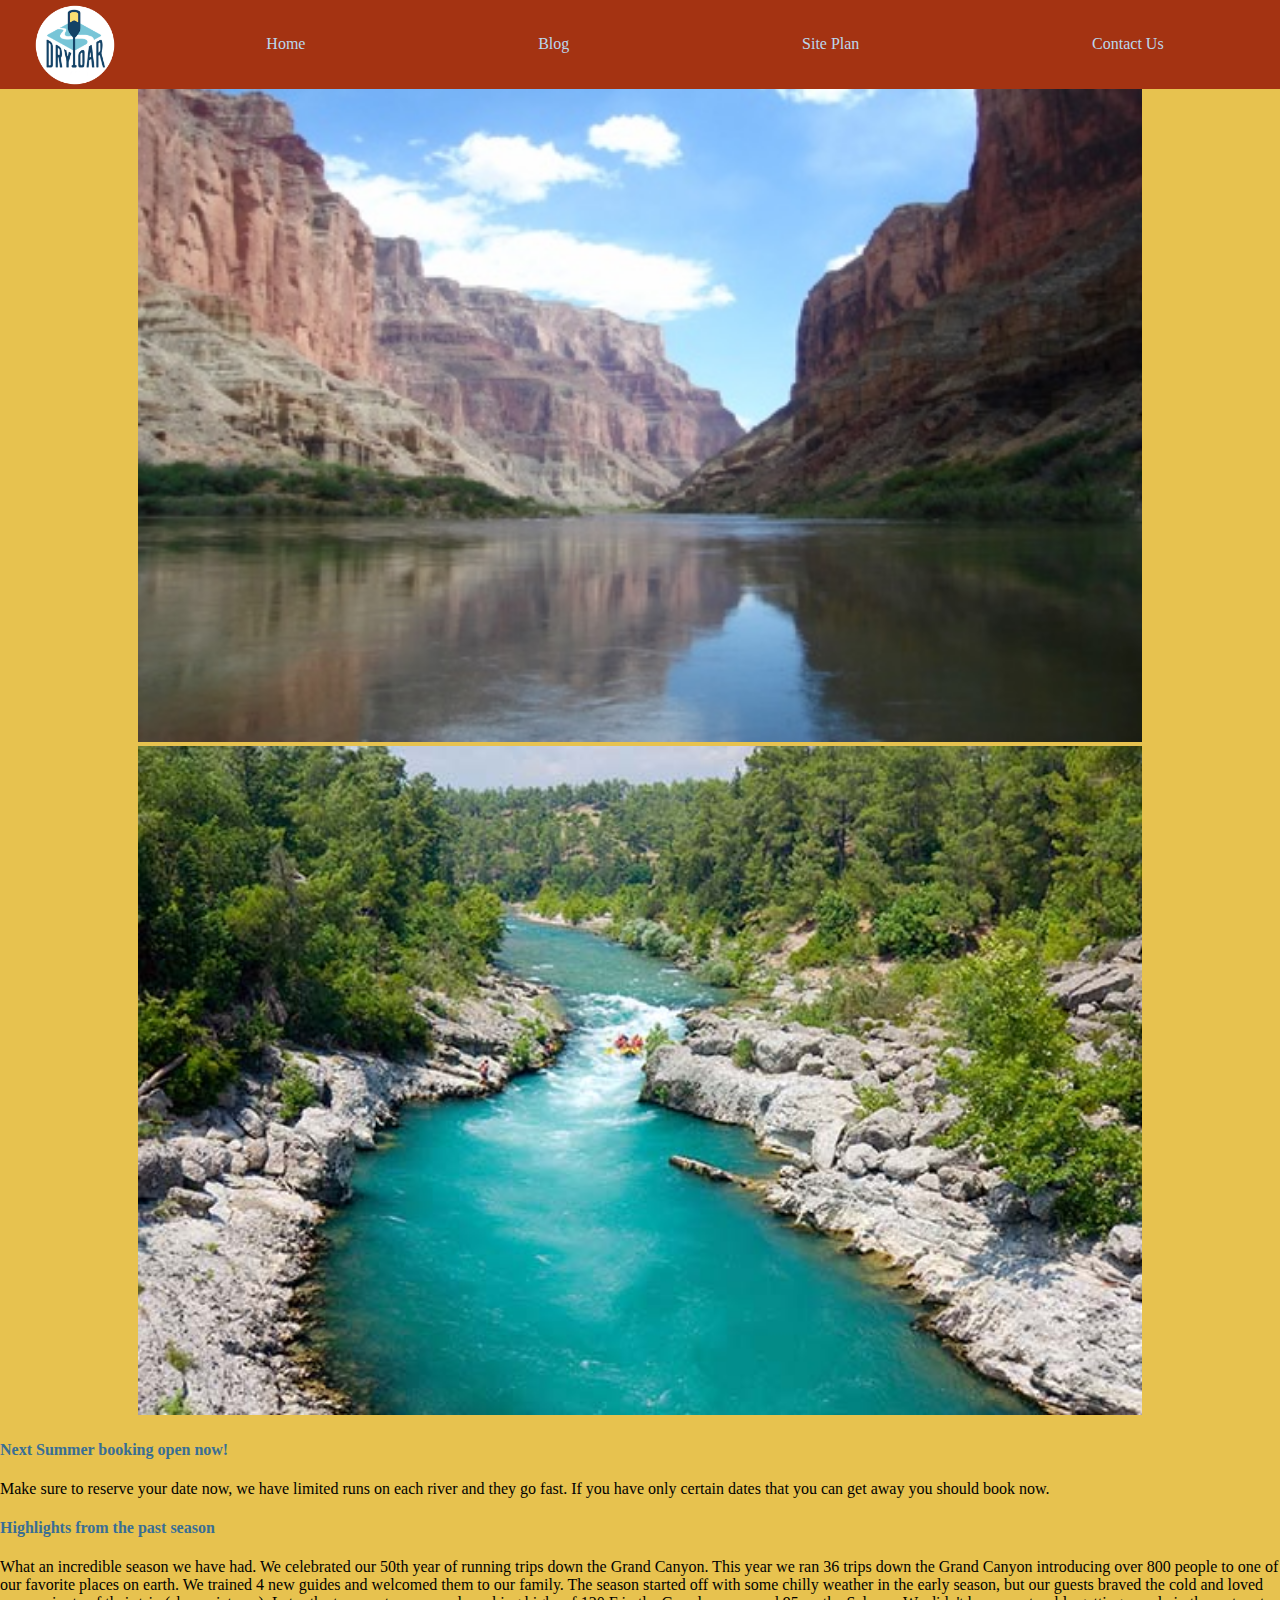
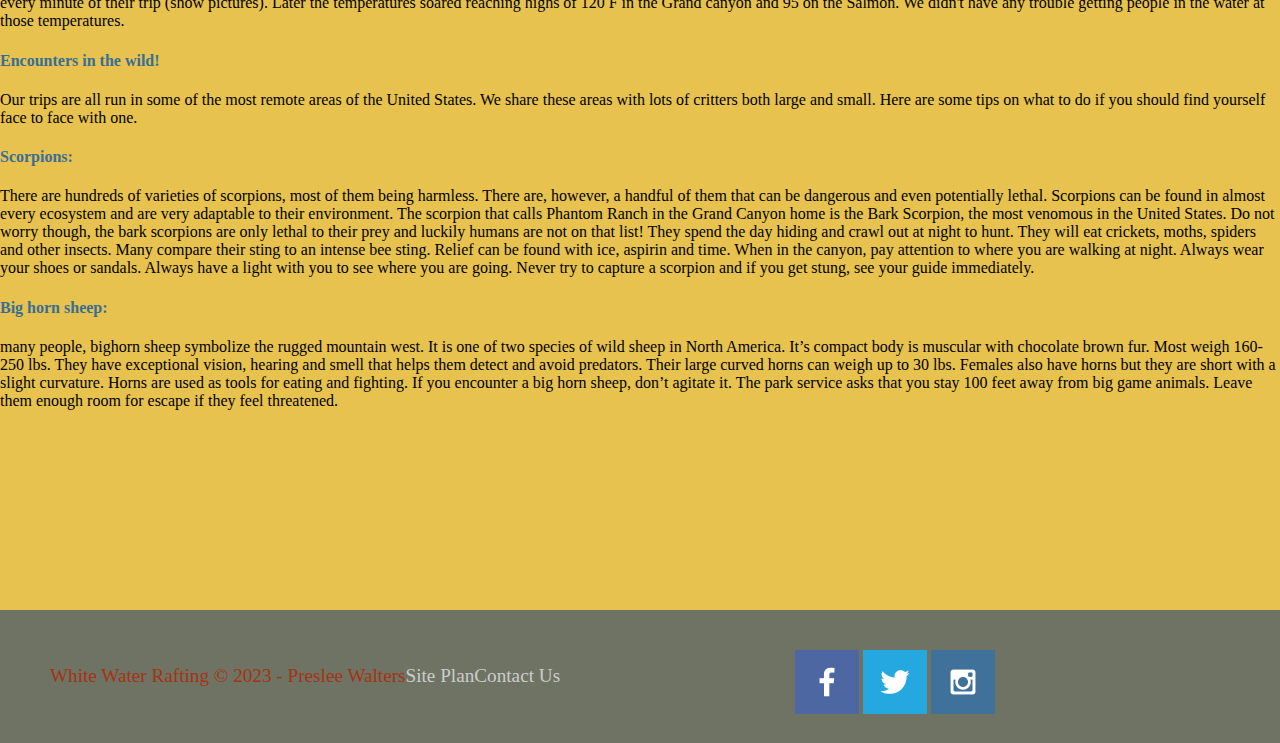
<file: wwr/blog.html>
<!DOCTYPE html>
<html lang="en">
<head>
    <meta charset="UTF-8">
    <meta http-equiv="X-UA-Compatible" content="IE=edge">
    <meta name="viewport" content="width=device-width, initial-scale=1.0">
    <link rel="stylesheet" href="styles/style.css">
    <title>Rafting Guide | Vacation | Home</title>
</head>
<body>
    <div id="content"> 
    <header> 
        <a id="logo_link" href="index.html">
            <img class ="logo" src="./images/logo.png" alt = "River in Mountains">
        </a>
        <nav>
            <a href="index.html">Home</a>
            <a href="blog.html">Blog</a>
            <a href="site-plan-rafting.html">Site Plan</a>
            <a href="contactus.html">Contact Us</a>
        </nav>
    </header>
        <div id="hero">
            <div id="hero-box">
            <img id="hero-img" src="./images/river-blog.jpg" alt="river in mountains">
            <img id="hero-img" src="./images/blue-river-blog.jpg" alt = "Blue River">
            </div>
        </div>
        
    <h4> Next Summer booking open now!</h4>
    <p>Make sure to reserve your date now, we have limited runs on each river and they go fast. If you have only certain dates that you can get away you should book now.</p>
 
    <h4>Highlights from the past season</h4>
    <p>What an incredible season we have had. We celebrated our 50th year of running trips down the Grand Canyon. This year we ran 36 trips down the Grand Canyon introducing over 800 people to one of our favorite places on earth. We trained 4 new guides and welcomed them to our family. The season started off with some chilly weather in the early season, but our guests braved the cold and loved every minute of their trip (show pictures). Later the temperatures soared reaching highs of 120 F in the Grand canyon and 95 on the Salmon. We didn't have any trouble getting people in the water at those temperatures.</p>
 
    <h4>Encounters in the wild!</h4>
    <p>Our trips are all run in some of the most remote areas of the United States. We share these areas with lots of critters both large and small. Here are some tips on what to do if you should find yourself face to face with one.</p>
 
    <h4>Scorpions:</h4> 
    <p> There are hundreds of varieties of scorpions, most of them being harmless. There are, however, a handful of them that can be dangerous and even potentially lethal. Scorpions can be found in almost every ecosystem and are very adaptable to their environment. The scorpion that calls Phantom Ranch in the Grand Canyon home is the Bark Scorpion, the most venomous in the United States. Do not worry though, the bark scorpions are only lethal to their prey and luckily humans are not on that list!
 
        They spend the day hiding and crawl out at night to hunt. They will eat crickets, moths, spiders and other insects. Many compare their sting to an intense bee sting. Relief can be found with ice, aspirin and time.
 
        When in the canyon, pay attention to where you are walking at night. Always wear your shoes or sandals. Always have a light with you to see where you are going. Never try to capture a scorpion and if you get stung, see your guide immediately.</p>
 
    <h4>Big horn sheep: </h4> 
    <p> many people, bighorn sheep symbolize the rugged mountain west. It is one of two species of wild sheep in North America. It’s compact body is muscular with chocolate brown fur. Most weigh 160-250 lbs. They have exceptional vision, hearing and smell that helps them detect and avoid predators.
 
        Their large curved horns can weigh up to 30 lbs. Females also have horns but they are short with a slight curvature. Horns are used as tools for eating and fighting.
 
        If you encounter a big horn sheep, don’t agitate it. The park service asks that you stay 100 feet away from big game animals. Leave them enough room for escape if they feel threatened.
     </p>

        </section>
        </main>
        <footer>
            <p>White Water Rafting &copy; 2023 - Preslee Walters</p>
            <p><a href="site-plan-rafting.html">Site Plan</a> </p>
            <p><a href="contactus.html">Contact Us</a> </p>
            <div class="social">
                <a href="https://facebook.com" target="_blank">
                    <img src="./images/facebook.png" alt="fb icon">
                </a>
                    <a href="https://twitter.com" target="_blank">
                        <img src="./images/twitter.png" alt="twitter icon">
                </a>
                <a href="https://instagram.com" target="_blank">
                        <img src="./images/instagram.png" alt="instagram icon">
                </a>
            </div>
        </footer>
    </div>
</body>
</html>
</file>
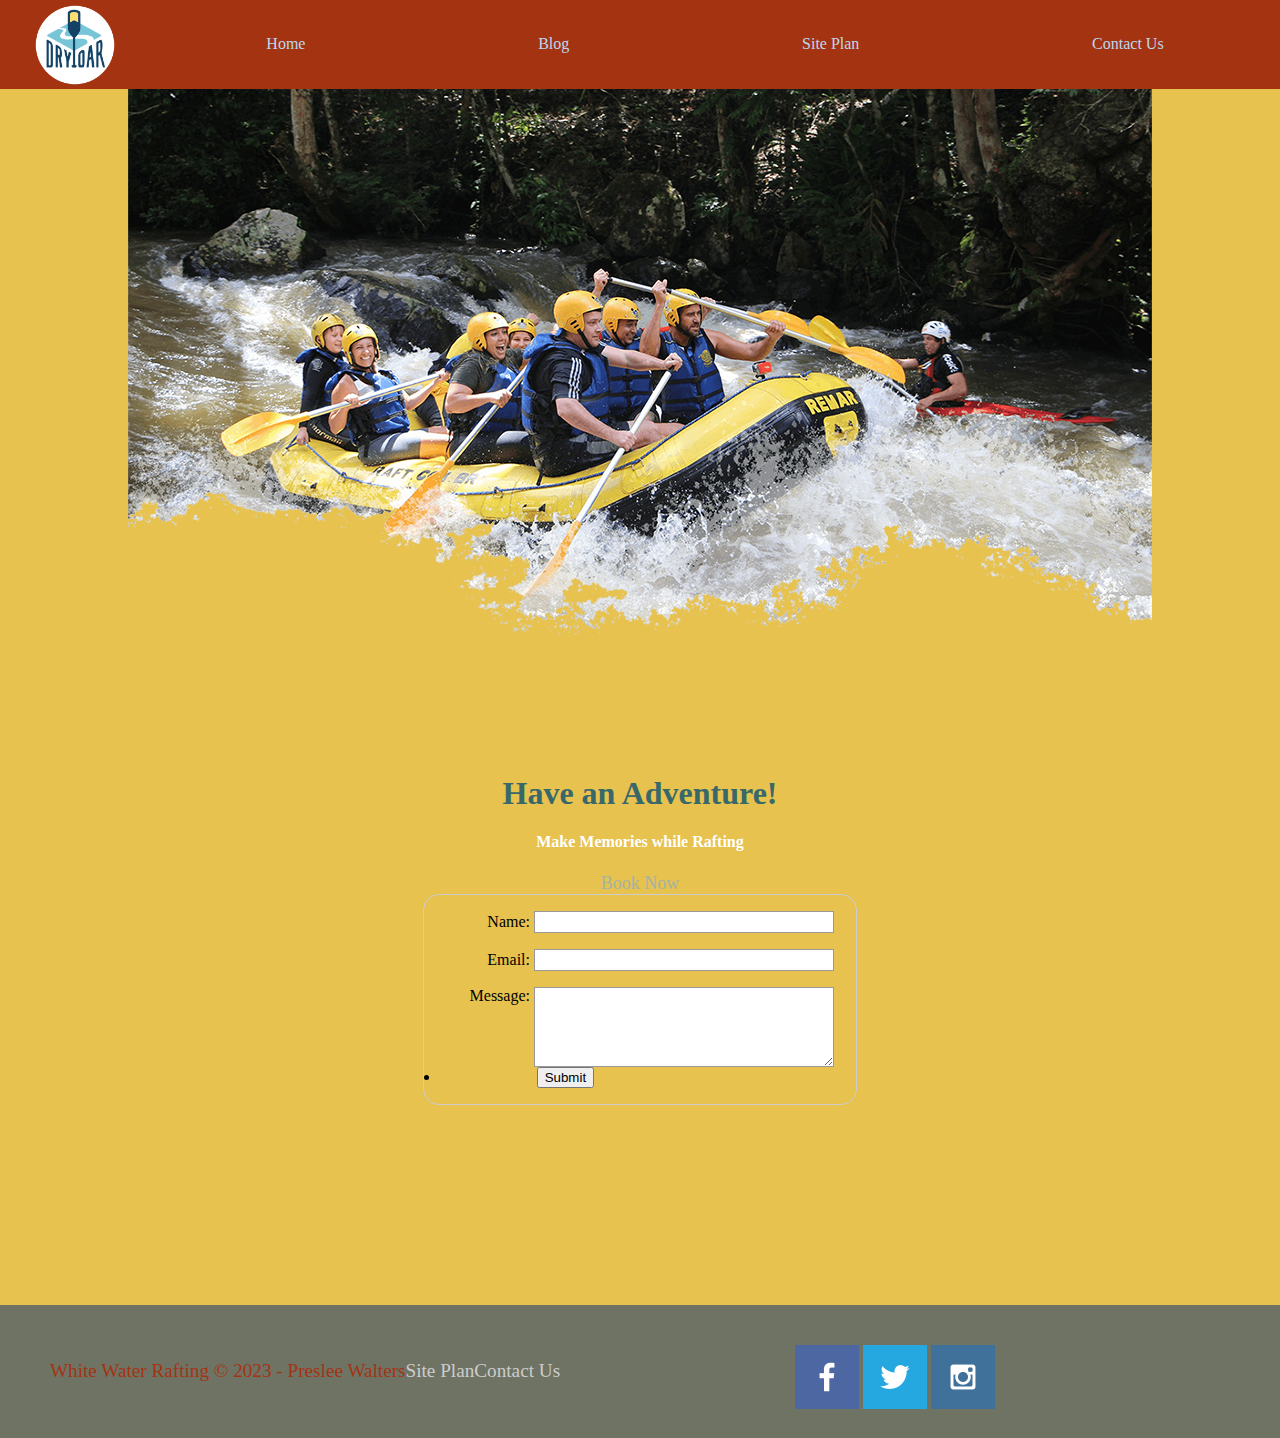
<file: wwr/contactus.html>
<!DOCTYPE html>
<html lang="en">
<head>
    <meta charset="UTF-8">
    <meta http-equiv="X-UA-Compatible" content="IE=edge">
    <meta name="viewport" content="width=device-width, initial-scale=1.0">
    <link rel="stylesheet" href="styles/style.css">
    <title>Contact Us</title>
</head>
<body>
    <div id="content"> 
    <header> 
        <a id="logo_link" href="index.html">
            <img class ="logo" src="./images/logo.png" alt = "Rafting Guide Logo">
        </a>
        <nav>
            <a href="index.html">Home</a>
            <a href="blog.html">Blog</a>
            <a href="site-plan-rafting.html">Site Plan</a>
            <a href="contactus.html">Contact Us</a>
        </nav>
    </header>
        <div id="hero">
            <div id="hero-box">
            <img id="hero-img" src="./images/hero.png" alt="Group enjoying rafting">
            </div>
        </div>
        <section id="hero-msg">
            <h1 class="home-title">Have an Adventure!</h1>
            <h4>Make Memories while Rafting</h4>
            <div class="button-box">
                <a class="book" href="contactus.html">Book Now</a>
            </div>
        </section>
        <main class="">
        <div id="feedback"></div>
        <form action="/my-handling-form-page" method="post">
            <ul>
              <li>
                <label for="name">Name:</label>
                <input type="text" id="name" name="user_name" />
              </li>
              <li>
                <label for="mail">Email:</label>
                <input type="email" id="mail" name="user_email" />
              </li>
              <li>
                <label for="msg">Message:</label>
                <textarea id="msg" name="user_message"></textarea>
              </li>
            </ul>
            <li class="button">
                <button type="submit">Submit</button>
              </li>
          </form>
          <style>
            form {
  /* Center the form on the page */
  margin: 0 auto;
  width: 400px;
  /* Form outline */
  padding: 1em;
  border: 1px solid #ccc;
  border-radius: 1em;
}

ul {
  list-style: none;
  padding: 0;
  margin: 0;
}

form li + li {
  margin-top: 1em;
}

label {
  /* Uniform size & alignment */
  display: inline-block;
  width: 90px;
  text-align: right;
}

input,
textarea {
  /* To make sure that all text fields have the same font settings
     By default, textareas have a monospace font */
  font: 1em sans-serif;

  /* Uniform text field size */
  width: 300px;
  box-sizing: border-box;

  /* Match form field borders */
  border: 1px solid #999;
}

input:focus,
textarea:focus {
  /* Additional highlight for focused elements */
  border-color: #000;
}

textarea {
  /* Align multiline text fields with their labels */
  vertical-align: top;

  /* Provide space to type some text */
  height: 5em;
}

.button {
  /* Align buttons with the text fields */
  padding-left: 90px; /* same size as the label elements */
}

button {
  /* This extra margin represent roughly the same space as the space
     between the labels and their text fields */
  margin-left: 0.5em;
}
          </style>
        </main>
          

        </section>
        </main>
        <footer>
            <p>White Water Rafting &copy; 2023 - Preslee Walters</p>
            <p><a href="site-plan-rafting.html">Site Plan</a> </p>
            <p><a href="contactus.html">Contact Us</a> </p>
            <div class="social">
                <a href="https://facebook.com" target="_blank">
                    <img src="./images/facebook.png" alt="fb icon">
                </a>
                    <a href="https://twitter.com" target="_blank">
                        <img src="./images/twitter.png" alt="twitter icon">
                </a>
                <a href="https://instagram.com" target="_blank">
                        <img src="./images/instagram.png" alt="instagram icon">
                </a>
            </div>
        </footer>
    </div>
    <script>
        // get the feedback div element so we can do something with it.
        const feedbackElement = document.getElementById('feedback');
        // get the form so we can read what was entered in it.
        const formElement = document.forms[0];
        // add a 'listener' to wait for a submission of our form. When that happens run the code below.
        formElement.addEventListener('submit', function(e) {
            // stop the form from doing the default action.
            e.preventDefault();
            // set the contents of our feedback element to a message letting the user know the form was submitted successfully. Notice that we pull the name that was entered in the form to personalize the message!
            feedbackElement.innerHTML = 'Hello '+ formElement.user_name.value +'! Thank you for your message. We will get back with you as soon as possible!';
            // make the feedback element visible.
            feedbackElement.style.display = "block";
            // add a class to move everything down so our message doesn't cover it.
            document.body.classList.toggle('moveDown');
        });
    </script>
</body>
</html>
</file>
<file: wwr/styles/style.css>
div {
    max-width: 1600px;
    margin: 0 auto;
}

nav a{
    text-align: center;
    color:#bbd8ed;
    text-decoration: none;
    padding: 35px;
}

#hero-msg h1, #hero-msg h4 {
    text-align: center;
}

.button-box {
    text-align: center;
}

main section {
    text-align: center;
}

#background {
    height: 725px;
    background-color:#2589BD ;
}

body {
    background-color: #E7C24F;
    margin:0;
    padding:0;
}

h2{
    margin:0;
}

header {
    background-color:#A43312 ;
    color:#396E94;
    display:grid;
    grid-template-columns: 150px auto;
}

nav a:hover {
    background-color:#A3B4A2 ;
    color:white;
}

.home-title {
    color:#38686A;
    font-family: Georgia, 'Times New Roman', Times, serif;
    font-size: 2em;
    margin-top:10px;
}

h4{
    color:#396E94;
}

.book, .join{
    color:#A3B4A2;
    text-decoration: none;
    font-size: 18px;
    padding: 15px 30px;
    margin-top:50px;
    border-radius: 5px;
}

.book:hover, .join:hover{
    color:#38686A;
}

.msg {
    background-color: #A3B4A2;
    line-height: 1.5em;
    padding:35px;
    grid-column: 6/10;
    grid-row: 6/7;
    box-shadow: 5px 5px 10px #396E94;
}

.msg h2{
    color:#A43312;
    font-family: Arial, Helvetica, sans-serif;
}

.msg p{
    color:#bbd8ed;
    font-size: .8em;
    padding-bottom: 15px;
}

footer{
    color:#A43312;
    padding: 25px 50px;
    margin-top:200px;
}

footer a{
    color:rgb(204, 204, 204);
    text-decoration: none;
}

footer a:hover{
    color:#A3B4A2;
}

footer .social img {
    padding-top: 15px;
}

.icon {
    width:80px;
    padding-top:10px;
}

#hero-img{
    width: 100%;
}

footer p{
    font-size:1.2em;
}

footer p a:hover{
    text-decoration:underline;
}

#logo_link{
    padding-top:5px;
    padding-top:5px;
    justify-self:center;
    align-self:center;
}

.rivers-card , .camping-card , .rapids-card{
    margin:200px 0;
}

.card-img{
    border: 10px solid #A43312;
    transition: transform .5s;
    box-shadow: 5px 5px 10px #A3B4A2;
    
}

card-img:hover {
    opacity: .6;
    transform: scale(1.1);
}

main section img {
    box-sizing: border-box;
}

.logo {
    width: 80px;
}

nav {
    display:flex;
    justify-content: space-around;
}

#hero {
display:grid;
grid-template-columns: 1fr 3fr 1fr;
margin-top: -100px;
}

#hero-box {
    grid-column: 1/4;
    grid-row:1/3;
    z-index: -1;
}

#hero-msg h4 {
    color: white;
}

#hero-msg {
    grid-column: 2/3;
    grid-row:1/2;
    margin-top: 100px;
}

.card-img, .mountains {
    width:100%;
}

.rivers-card {
    grid-column: 2/4;
    grid-row: 2/3;
}
.riverblog-card {
    grid-column: 5/7;
    grid-row: 2/3;
}

.camping-card {
    grid-column: 5/7;
    grid-row: 2/3;
}

.rapids-card {
    grid-column: 8/10;
    grid-row: 2/3;
}

#background {
    grid-column: 1/11;
    grid-row: 4/9;
}

.mountains {
    width:100%;
    grid-column: 2/7;
    grid-row: 5/8;
    box-shadow: 5px 5px 10px #38686A;

}

footer {
    background-color:#6f7364;
    padding: 25px 50px;
    margin-top:200px;
    display:flex;
    justify-content: space-around;
    align-items: center;
}


@media screen and (max-width: 900px) {
    #hero, .home-grid {
        display: block;
        height: auto;
    }
    nav, footer {
        flex-direction: column;
    }
    nav a {
        display: block;
        padding: 15px;
    }
    #hero {
        margin-top: 0;
    }
    #hero-msg {
        margin-top: 0;
    }
    #hero-msg h4 {
        display: none;
    }
    .home-title {
        font-size: 25px;
        color: #6f7364;
    }
    .rivers-card, .camping-card, .rapids-card { 
        margin: 50px auto;
        width: 60%;
    }
    #background {
        display: none;
    }
    .mountains, .msg {
        width: 80%;
        display: block;
        margin: 0 auto;
    }
    footer {
        margin-top: 25px;
    }

    .home-grid {
        grid-template-columns: 1/10;
    }
}

#feedback {
    background-color: antiquewhite;
    position: absolute;
    top: 0;
    left: 0;
    right: 0;
    padding: .5em;
    /* make this element invisible until we are ready for it */
    display: none;      
}

.moveDown {
    margin-top: 3em;
}
</file>
<file: style.css>
html {
    background-color:darkgoldenrod
}

.anotherColor {
    background-color: cadetblue;
}
</file>
<file: positionstyles.css>
/* CSS - Name: "positionstyles.css" */
/* Activity 1 styles */
.content1 {
    /* This is the parent of the activity 1 boxes. */
    display : grid; 
    grid-template-columns: 1fr 1fr;
    justify-items: center;
    grid-gap: 20px;
}
.red1 { 
width: 100%; 
height: 100px; 
background-color: red; 
grid-column: 1/3;
} 
.green1 {
width: 200px; 
height: 200px; 
background-color: green; 
} 
.yellow1 {
width: 200px; 
height: 200px; 
background-color: gold; 
} 
.blue1 {
width: 100%; 
height: 100px; 
background-color: blue; 
grid-column: 1/3;
} 
 /* Activity 2 styles */ 
.content2 {
    /* This is the parent of the activity 2 boxes. */
    display: grid;
    grid-template-columns: 50px 50px 50px 50px 50px;
}
.red2 {
width: 100px; 
height: 100px; 
background-color: red; 
} 
.green2 { 
width: 100px; 
height: 100px; 
background-color: green;
margin-top: 50px; 
 } 
.yellow2 {
width: 100px; 
height: 100px; 
background-color: gold; 
margin-top: 100px;
} 
.blue2 {
width: 100px; 
height: 100px; 
background-color: blue; 
margin-top: 150px;
} 
 /* Activity 3 styles */ 
.content3 {
    /* This is the parent of the activity 3 boxes. */
    display:grid;
    grid-template-columns: repeat(20, 1fr);
}
.red3 {
width: 100%; 
height: 100px; 
background-color: red; 
grid-column: 1/21;
 } 
.green3 {
width: 100%; 
height: 100px; 
background-color: green;
grid-column: 1/10;
 } 
.yellow3 {
width: 100%; 
height: 100px; 
background-color: gold; 
grid-column: 12/21;
 } 
.blue3 {
width: 100%;
height: 100px; 
background-color: blue; 
grid-column: 1/21;
 } 
 /* Activity 4 styles */ 
.content4 {
    /* This is the parent of the activity 4 boxes. */
    height: 400px;
    display:grid;
    grid-template-columns: 1fr 1fr;
    grid-template-rows: 1fr 1fr 1fr;
}
.red4 {
width: 100%; 
height: 100%; 
background-color: red; 
grid-column: 1/2;
grid-row: 1/4;
 } 
.green4 {
width: 100%; 
height: 100%; 
background-color: green; 

} 
.yellow4 {
width: 100%; 
height: 100%; 
background-color: gold; 
 } 
.blue4 {
width: 100%; 
height: 100%; 
background-color: blue; 
 } 
 /* Activity 5 styles */ 
 .content5 {
    /* This is the parent of the activity 5 boxes. */
     height: 400px;
}
.red5 { 
width: 800px; 
height: 100px; 
background-color: red; 
 } 
.green5 { 
width: 200px; 
height: 200px; 
background-color: green; 
float:left;

 } 
.yellow5 {
width: 800px; 
height: 250px; 
background-color: gold; 

} 
.blue5 {
width: 800px; 
height: 100px; 
background-color: blue; 
 } 
 /* Activity 6 styles */ 
 .content6 {
    /* This is the parent of the activity 6 boxes. */
    display:grid;
    grid-template-columns: repeat(6, 1fr);
    grid-template-rows: repeat(6, 1fr);
    height: 606px;
    width: 610px;

}
.red6 {
width: 100%; 
height: 100%; 
background-color: red; 
z-index: 0;
grid-column: 1/5;
grid-row: 1/3;
} 
.green6 {
width: 100%; 
height: 100%; 
background-color: green; 
z-index: 2;
grid-column: 1/3;
grid-row: 5/7;
 } 
.yellow6 {
width: 100%; 
height: 100%; 
background-color: gold;
z-index: 2; 
grid-column: 5/7;
grid-row: 3/7;
} 
.blue6 {
width: 100%; 
height: 100%; 
background-color: blue; 
z-index: 1;
grid-column: 2/6;
grid-row: 2/6;
} 


/* Do not make any changes below here */
 .activity {
width: 70%; 
margin: 20px auto; 
font-family: Arial, sans-serif; 
border: 1px solid black; 
padding: 10px; 
clear:both; 
overflow: auto;
} 

.hint {
border: 1px solid grey;
background: #e0e0e0;
padding: .5em;
position: relative;
margin: 1em 0;
}
.hint h3 {
margin: 0;
}
.hint:hover {
background: #d0d0d0;
}
.hint > div {
display: none;
}

.hint input[type=checkbox] {
position: absolute;
width: 100%;
height: 100%;
opacity: 0;
z-index: 1;
cursor: pointer;
}

.hint input[type=checkbox]:checked ~ div {
display: block;
}

.hint i {
position: absolute;
transform: translate(-6px, 0);
margin-top: 16px;
right: 10px;
top: -3px;
}
.hint i:before, .hint i:after {
content: "";
position: absolute;
background-color: black;
width: 3px;
height: 9px;
}
.hint i:before {
transform: translate(2px, 0) rotate(45deg);
}
.hint i:after {
transform: translate(-2px, 0) rotate(-45deg);
}

.hint input[type=checkbox]:checked ~ i:before {
transform: translate(-2px, 0) rotate(45deg);
}
.hint input[type=checkbox]:checked ~ i:after {
transform: translate(2px, 0) rotate(-45deg);
}
.hint a {
position: relative;
z-index: 1;
}
</file>
<file: week4ICE.css>
html {
    background-color: pink;
    text-align: center;
}
p {
    color:white;
}
h3{
    color:white;
}
ol {
    text-align: center;
}
h2 {
    color:white;
}
h4 {
    color:black;
}
</file>
<file: music site/styles/style.css>
@import url('https://fonts.googleapis.com/css2?family=Righteous&display=swap');
@import url('https://fonts.googleapis.com/css2?family=Prata&display=swap');
@import url('https://fonts.googleapis.com/css2?family=Exo&display=swap');

div {
    max-width: 1600px;
    margin: 0 auto;
}

header {
    background-color:#E2856E ;
    color:#88A2AA;
    display:grid;
    grid-template-columns: 150px auto;
}

nav a{
    text-align: center;
    color:#2f4a85;
    font-family: Righeous;
    text-decoration-color: #E7C24F;
    text-decoration-style:double;
    padding: 35px;
}

nav a:hover {
    background-color:#F42C04 ;
    color:white;
}

.button-box {
    text-align: center;
}

main section {
    text-align: center;
}

body {
    background-color: #E7C24F;
    margin:0;
    padding:0;
}

h2{
    margin:0;
}

.home-title {
    color:#38686A;
    font-family: Righteous;
    font-size: 2em;
    margin-top:10px;
}

h4{
    text-align: center;
    font-family: Righteous;
    color:#396E94;
    text-decoration-color: #F42C04;
    text-decoration: underline;
    
}

.mymusic {
    color:#2f4a85;
    text-decoration: none;
    font-size: 18px;
    padding: 15px 30px;
    margin-top:50px;
    border-radius: 5px;
    font-family: Righteous;
}

.mymusic:hover {
    color:white;
}

p {
    text-align: center;

}

footer{
    color:#2f4a85;
    padding: 25px 50px;
    margin-top:200px;
}

footer a{
    color:#2f4a85;
    text-decoration: none;
}

footer a:hover{
    color:#e85112;
}

footer .social img {
    padding-top: 15px;
}

.icon {
    width:80px;
    padding-top:10px;
}

footer p{
    font-size:1.2em;
}

footer p a:hover{
    text-decoration:underline;
}

#logo_link{
    padding-top:5px;
    padding-top:5px;
    justify-self:center;
    align-self:center;
}

.card-img{
    border: 10px solid #F42C04;
    transition: transform .5s;
    box-shadow: 5px 5px 10px #2f4a85;
    
}
.homeimages1 {
    grid-column: 1/2;
    grid-row: 3/2;
}

.homeimages2{
    grid-column: 1/2;
    grid-row: 1/2;
}
card-img:hover {
    opacity: .6;
    transform: scale(1.1);
}

main section img {
    box-sizing: border-box;
}

.logo {
    width: 100px;
}

nav {
    display:flex;
    justify-content: space-around;
}

.goalsgrid, .influencersgrid, .indexgrid {
    display:grid;
    grid-template-columns:300px auto ;
    grid-template-rows: 1fr 1fr;
}



.musicwall, .video{
    grid-column: 1/2;
    grid-row: 1/2;
}

.studio, .concert{
    grid-column: 1/2;
    grid-row: 3/2;
}

.textarea {
    grid-column: 2/3;
    grid-row:1/3;
}
.textarea1{
    grid-column: 2/3;
    grid-row: 1/2;
}

.textarea2{
    grid-column: 2/3;
    grid-row: 2/3;
}

.box {
    grid-column: 2/3;
    grid-row: 2/3; 
}
.button1 {
    margin-top: 50px;
    margin-bottom: auto;
    background-color: #88A2AA;
    height: 60px;
    text-align: center;
    justify-content: space-around;
}
a:hover{
    color: aliceblue;
}
.button1:hover{
    background-color: #E2856E;
}
.buttonlink{
    margin-top: 35px;
    color: #E7C24F;
    font-size: 50px;
    font-family: Exo;
}
#background {
    grid-column: 1/11;
    grid-row: 4/9;
}


footer {
    background-color:#ffb162;
    padding: 25px 50px;
    margin-top:200px;
    display:flex;
    justify-content: space-around;
    align-items: center;
}

.msg {
    background-color: #F42C04;
    line-height: 1.5em;
    padding:35px;
    grid-column: 6/10;
    grid-row: 6/7;
    box-shadow: 5px 5px 10px #396E94;
}

#title-msg h1 {
    text-align: center;
    grid-column: 2/3;
    grid-row:1/2;
    margin-top: 100px;
}

@media screen and (max-width: 900px) {
    #hero, .home-grid {
        display: block;
        height: auto;
    }
    nav, footer {
        flex-direction: column;
    }
    nav a {
        display: block;
        padding: 15px;
    }
    #hero {
        margin-top: 0;
    }
    #hero-msg {
        margin-top: 0;
    }
    #hero-msg h4 {
        display: none;
    }
    .home-title {
        font-size: 25px;
        color: #6f7364;
    }
    .rivers-card, .camping-card, .rapids-card { 
        margin: 50px auto;
        width: 60%;
    }
    #background {
        display: none;
    }
    .mountains, .msg {
        width: 80%;
        display: block;
        margin: 0 auto;
    }
    footer {
        margin-top: 25px;
    }

}
</file>
